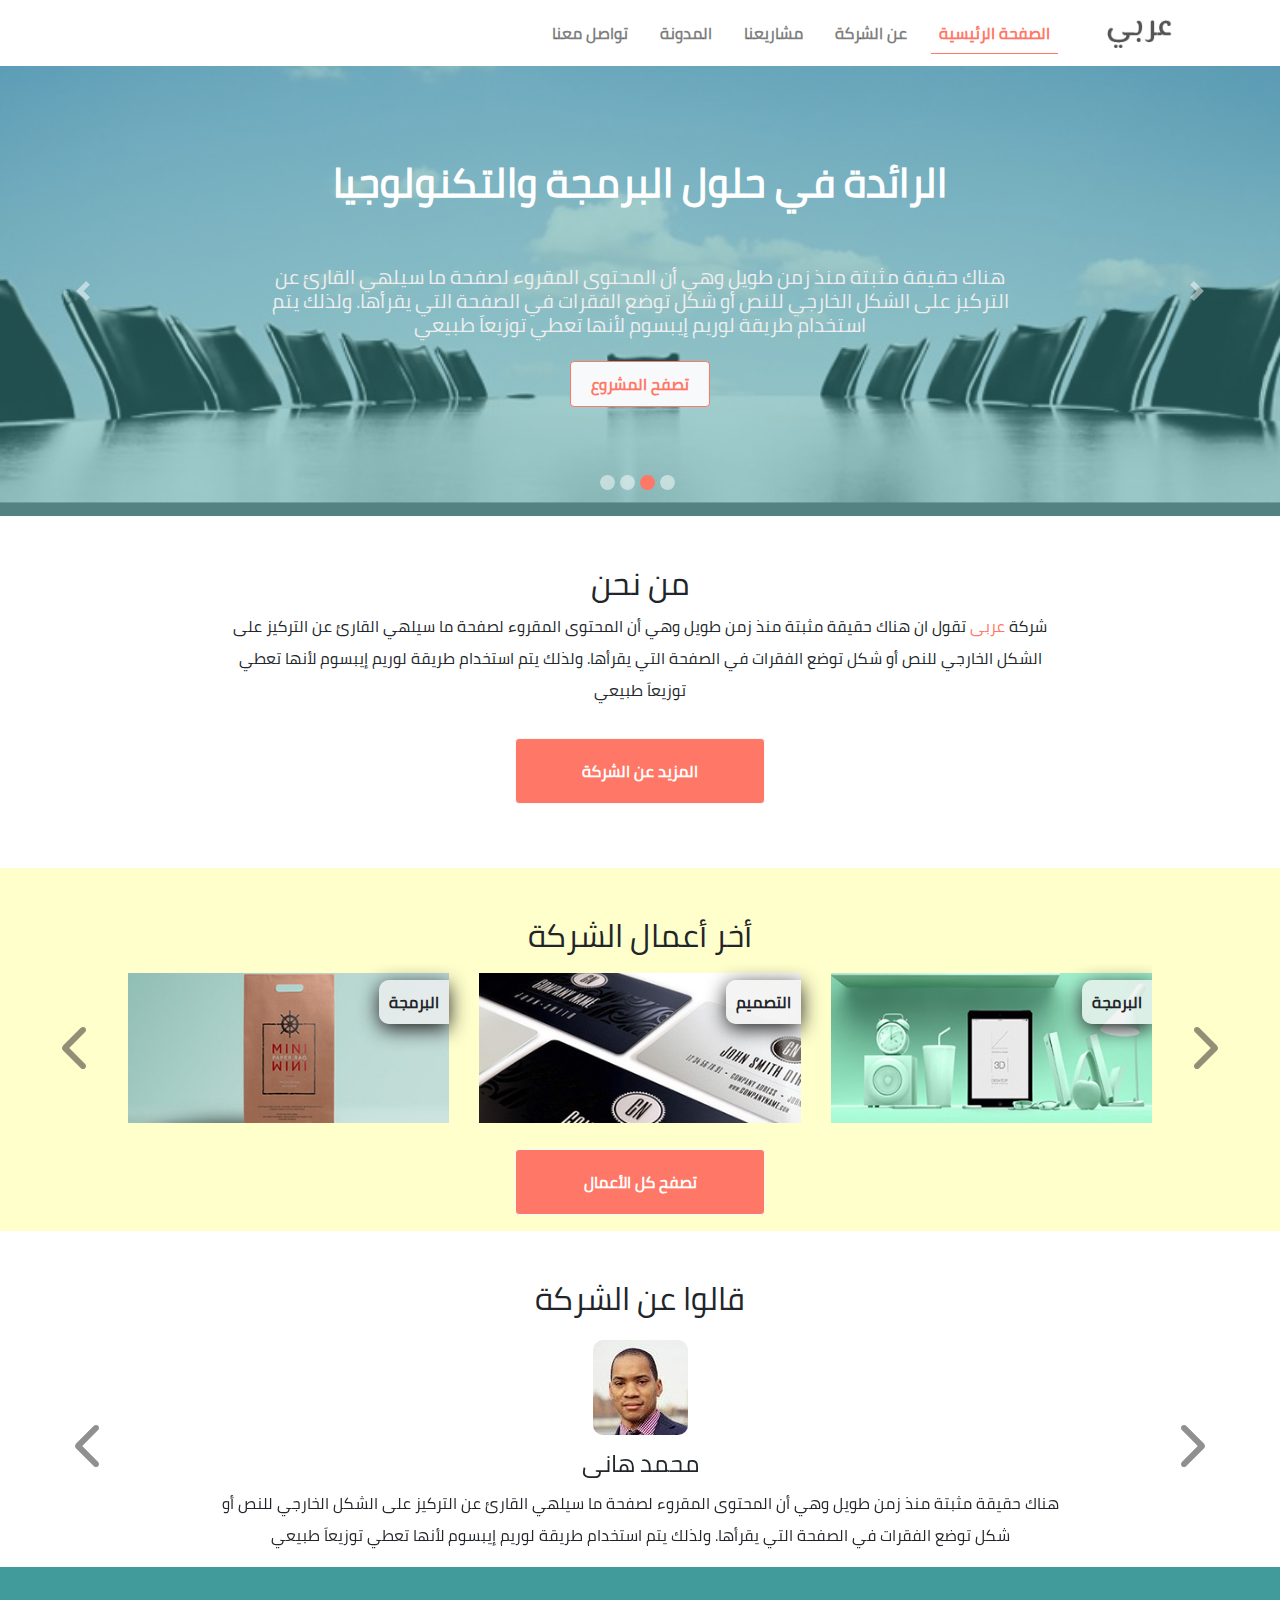
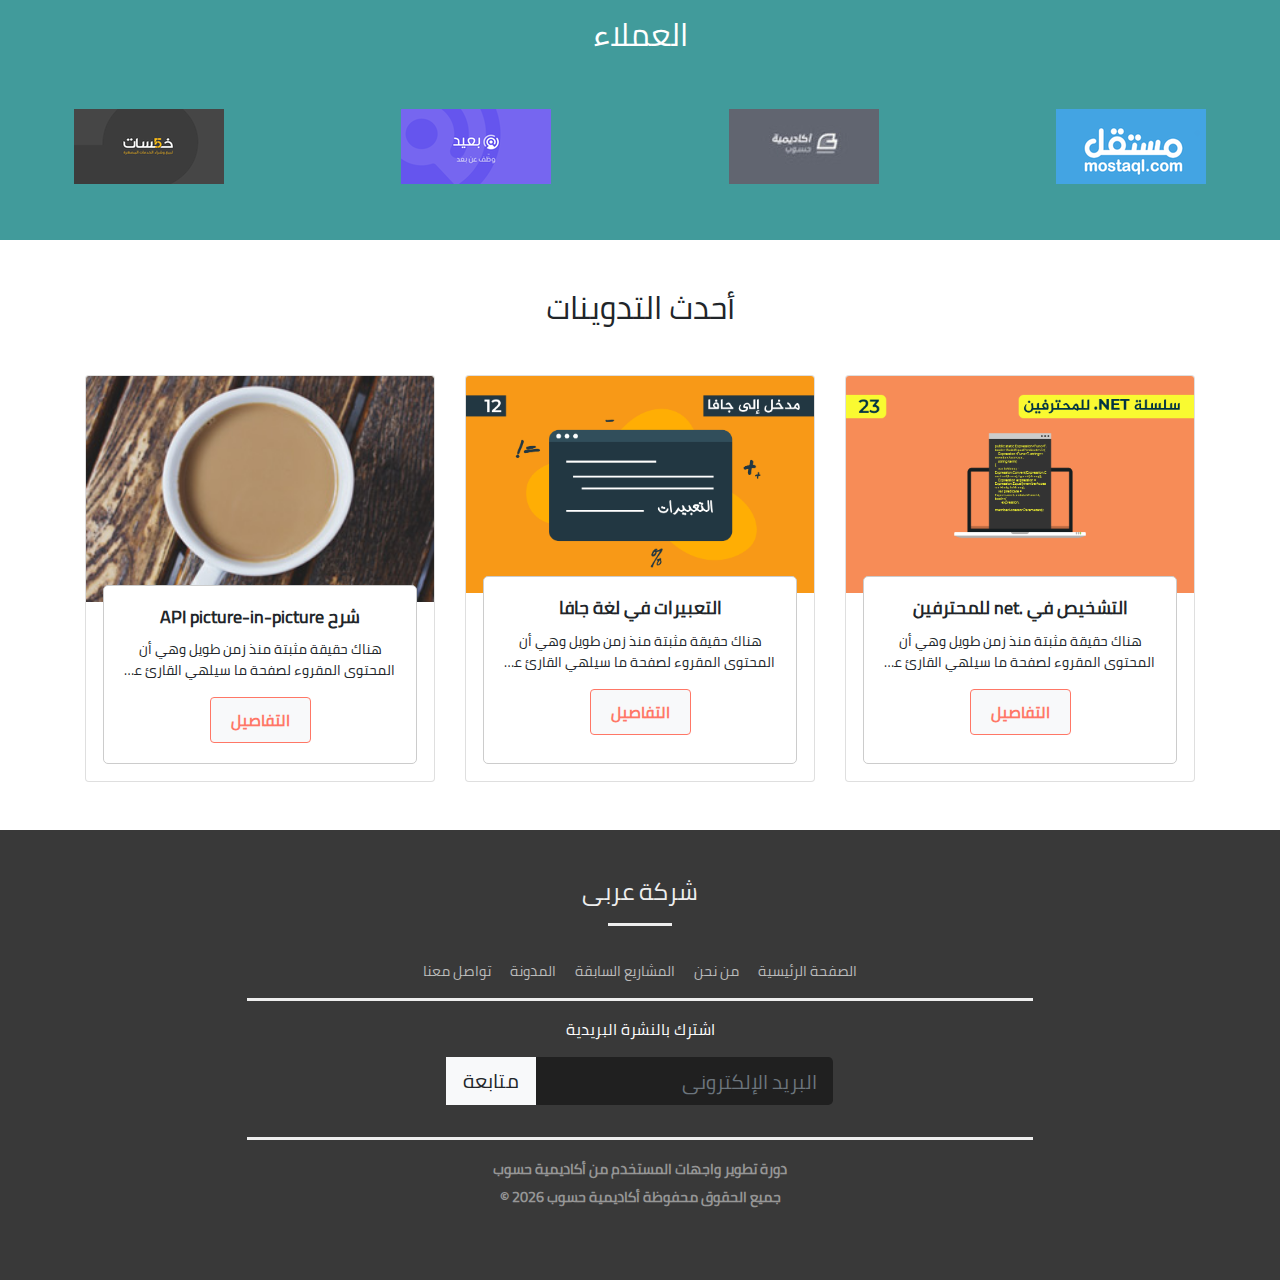
<file: index.html>
<!doctype html><html lang="ar"><head><meta charset="UTF-8"><meta name="viewport" content="width=device-width,initial-scale=1"><title>شركة عربى | الرئيسية</title><script defer="defer" src="./main.js"></script><link href="./css/index.css" rel="stylesheet"></head><body><div class="container-fluid"><section class="navbar-top"><div class="row"><nav class="navbar navbar-expand-lg navbar-light bg-light w-100"><button class="navbar-toggler" type="button" data-toggle="collapse" data-target="#navbarSupportedContent" aria-controls="navbarSupportedContent" aria-expanded="false" aria-label="Toggle navigation"><span class="navbar-toggler-icon"></span></button> <a class="navbar-brand p-0" href="index.html"><img src="./images/logo.png" alt="logo"></a><div class="collapse navbar-collapse" id="navbarSupportedContent"><ul class="navbar-nav ml-auto"><li class="nav-item p-2"><a class="nav-link" href="./index.html">الصفحة الرئيسية</a></li><li class="nav-item p-2"><a class="nav-link" href="./about.html">عن الشركة</a></li><li class="nav-item p-2"><a class="nav-link" href="./projects.html">مشاريعنا</a></li><li class="nav-item p-2"><a class="nav-link" href="./blog.html">المدونة</a></li><li class="nav-item p-2"><a class="nav-link" href="./contact.html">تواصل معنا</a></li></ul></div></nav></div></section><section class="carousel-top"><div class="row"><div id="carouselExampleCaptions" class="carousel slide" data-ride="carousel"><ol class="carousel-indicators"><li data-target="#carouselExampleCaptions" data-slide-to="0" class=""></li><li data-target="#carouselExampleCaptions" data-slide-to="1" class="active"></li><li data-target="#carouselExampleCaptions" data-slide-to="2" class=""></li><li data-target="#carouselExampleCaptions" data-slide-to="3" class=""></li></ol><div class="carousel-inner"><div class="carousel-item"><img src="./images/banner1.jpg" class="d-block w-100" alt="banner1"><div class="carousel-caption overlay d-none d-md-block"><h1>الرائدة في حلول البرمجة والتكنولوجيا</h1><h5>هناك حقيقة مثبتة منذ زمن طويل وهي أن المحتوى المقروء لصفحة ما سيلهي القارئ عن التركيز على الشكل الخارجي للنص أو شكل توضع الفقرات في الصفحة التي يقرأها. ولذلك يتم استخدام طريقة لوريم إيبسوم لأنها تعطي توزيعاَ طبيعي</h5><a href="projects.html" class="btn btn-light custom-btn my-3">تصفح المشروع</a></div></div><div class="carousel-item active"><img src="./images/banner2.jpg" class="d-block w-100" alt="banner2"><div class="carousel-caption overlay d-none d-md-block"><h1>الرائدة في حلول البرمجة والتكنولوجيا</h1><h5>هناك حقيقة مثبتة منذ زمن طويل وهي أن المحتوى المقروء لصفحة ما سيلهي القارئ عن التركيز على الشكل الخارجي للنص أو شكل توضع الفقرات في الصفحة التي يقرأها. ولذلك يتم استخدام طريقة لوريم إيبسوم لأنها تعطي توزيعاَ طبيعي</h5><a href="projects.html" class="btn btn-light custom-btn my-3">تصفح المشروع</a></div></div><div class="carousel-item"><img src="./images/banner3.jpg" class="d-block w-100" alt="banner3"><div class="carousel-caption overlay d-none d-md-block"><h1>الرائدة في حلول البرمجة والتكنولوجيا</h1><h5>هناك حقيقة مثبتة منذ زمن طويل وهي أن المحتوى المقروء لصفحة ما سيلهي القارئ عن التركيز على الشكل الخارجي للنص أو شكل توضع الفقرات في الصفحة التي يقرأها. ولذلك يتم استخدام طريقة لوريم إيبسوم لأنها تعطي توزيعاَ طبيعي</h5><a href="projects.html" class="btn btn-light custom-btn my-3">تصفح المشروع</a></div></div><div class="carousel-item"><img src="./images/banner4.jpg" class="d-block w-100" alt="banner4"><div class="carousel-caption overlay d-none d-md-block"><h1>الرائدة في حلول البرمجة والتكنولوجيا</h1><h5>هناك حقيقة مثبتة منذ زمن طويل وهي أن المحتوى المقروء لصفحة ما سيلهي القارئ عن التركيز على الشكل الخارجي للنص أو شكل توضع الفقرات في الصفحة التي يقرأها. ولذلك يتم استخدام طريقة لوريم إيبسوم لأنها تعطي توزيعاَ طبيعي</h5><a href="projects.html" class="btn btn-light custom-btn my-3">تصفح المشروع</a></div></div></div><button class="carousel-control-prev" type="button" data-target="#carouselExampleCaptions" data-slide="prev"><span class="carousel-control-prev-icon" aria-hidden="true"></span> <span class="sr-only">Previous</span></button> <button class="carousel-control-next" type="button" data-target="#carouselExampleCaptions" data-slide="next"><span class="carousel-control-next-icon" aria-hidden="true"></span> <span class="sr-only">Next</span></button></div></div></section><section class="who-we my-5"><div class="row justify-content-center"><div class="col-8"><div class="text-center"><h2>من نحن</h2><p class="custom-p">شركة <span class="company-name">عربى</span> تقول ان هناك حقيقة مثبتة منذ زمن طويل وهي أن المحتوى المقروء لصفحة ما سيلهي القارئ عن التركيز على الشكل الخارجي للنص أو شكل توضع الفقرات في الصفحة التي يقرأها. ولذلك يتم استخدام طريقة لوريم إيبسوم لأنها تعطي توزيعاَ طبيعي</p><a href="about.html" class="btn btn-light custom-btn-about my-3">المزيد عن الشركة</a></div></div></div></section><section class="latest-projects"><div class="row"><div class="col-12"><h2 class="text-center mt-5">أخر أعمال الشركة</h2></div></div><div id="latest-company-projects" class="carousel slide mx-auto" data-ride="carousel"><div class="carousel-inner"><div class="carousel-item"><div class="row"><div class="col-12 col-lg-4 d-flex justify-content-center"><div class="thumbnail"><div class="project-category">البرمجة</div><div class="caption"><h5>برمجة التطبيقات</h5><p class="project-details truncate-text">برمجة تطبيق باستعمال flutter</p><a href="project-details.html" class="btn btn-light custom-btn">تصفح المشروع</a></div><img src="./images/our-works-1.jpg" alt="أخر اعمال الشركة" class="img-fluid h-100"></div></div><div class="col-12 col-lg-4 d-flex justify-content-center"><div class="thumbnail"><div class="project-category">التصميم</div><div class="caption"><h5>تصميم المواقع</h5><p class="project-details truncate-text">تصميم مواقع باستخدام احدث الاساليب</p><a href="project-details.html" class="btn btn-light custom-btn">تصفح المشروع</a></div><img src="./images/our-works-2.jpg" alt="أخر اعمال الشركة" class="img-fluid h-100"></div></div><div class="col-12 col-lg-4 d-flex justify-content-center"><div class="thumbnail"><div class="project-category">البرمجة</div><div class="caption"><h5>برمجة المواقع</h5><p class="project-details truncate-text">برمجة مواقع باستعمال nodejs</p><a href="project-details.html" class="btn btn-light custom-btn">تصفح المشروع</a></div><img src="./images/our-works-3.jpg" alt="أخر اعمال الشركة" class="img-fluid h-100"></div></div></div></div><div class="carousel-item"><div class="row"><div class="col-12 col-lg-4 d-flex justify-content-center"><div class="thumbnail"><div class="project-category">البرمجة</div><div class="caption" style="display:none"><h5>الامن السبراني</h5><p class="project-details truncate-text">اختبار حماية الشبكات وحماية معلوماتك من القرصنه</p><a href="project-details.html" class="btn btn-light custom-btn">تصفح المشروع</a></div><img src="./images/our-works-4.jpg" alt="أخر اعمال الشركة" class="img-fluid h-100"></div></div><div class="col-12 col-lg-4 d-flex justify-content-center"><div class="thumbnail"><div class="project-category">التصميم</div><div class="caption" style="display:none"><h5>تصميم التطبيقات</h5><p class="project-details truncate-text">تصميم تطبيقات باستخدام احدث الاساليب</p><a href="project-details.html" class="btn btn-light custom-btn">تصفح المشروع</a></div><img src="./images/our-works-5.jpg" alt="أخر اعمال الشركة" class="img-fluid h-100"></div></div><div class="col-12 col-lg-4 d-flex justify-content-center"><div class="thumbnail"><div class="project-category">البرمجة</div><div class="caption"><h5>برمجة المواقع</h5><p class="project-details truncate-text">هناك حقيقة مثبتة منذ زمن طويل وهي أن المحتوى المقروء لصفحة ما سيلهي القارئ عن التركيز</p><a href="project-details.html" class="btn btn-light custom-btn">تصفح المشروع</a></div><img src="./images/our-works-6.jpg" alt="أخر اعمال الشركة" class="img-fluid h-100"></div></div></div></div><div class="carousel-item active"><div class="row"><div class="col-12 col-lg-4 d-flex justify-content-center"><div class="thumbnail"><div class="project-category">البرمجة</div><div class="caption"><h5>برمجة التطبيقات</h5><p class="project-details truncate-text">برمجة تطبيق باستعمال flutter</p><a href="project-details.html" class="btn btn-light custom-btn">تصفح المشروع</a></div><img src="./images/our-works-2.jpg" alt="أخر اعمال الشركة" class="img-fluid h-100"></div></div><div class="col-12 col-lg-4 d-flex justify-content-center"><div class="thumbnail"><div class="project-category">التصميم</div><div class="caption"><h5>تصميم الصور</h5><p class="project-details truncate-text">تصميم الصور باستخدام احدث الاساليب</p><a href="project-details.html" class="btn btn-light custom-btn">تصفح المشروع</a></div><img src="./images/our-works-1.jpg" alt="أخر اعمال الشركة" class="img-fluid h-100"></div></div><div class="col-12 col-lg-4 d-flex justify-content-center"><div class="thumbnail"><div class="project-category">البرمجة</div><div class="caption"><h5>برمجة المواقع</h5><p class="project-details truncate-text">برمجة مواقع تشبة يوتيوب</p><a href="project-details.html" class="btn btn-light custom-btn">تصفح المشروع</a></div><img src="./images/our-works-3.jpg" alt="أخر اعمال الشركة" class="img-fluid h-100"></div></div></div></div></div><button class="carousel-control-prev" type="button" data-target="#latest-company-projects" data-slide="prev"><svg class="svg-inline--fa fa-chevron-right fa-3x" aria-hidden="true" focusable="false" data-prefix="fas" data-icon="chevron-right" role="img" xmlns="http://www.w3.org/2000/svg" viewBox="0 0 320 512" data-fa-i2svg=""><path fill="currentColor" d="M310.6 233.4c12.5 12.5 12.5 32.8 0 45.3l-192 192c-12.5 12.5-32.8 12.5-45.3 0s-12.5-32.8 0-45.3L242.7 256 73.4 86.6c-12.5-12.5-12.5-32.8 0-45.3s32.8-12.5 45.3 0l192 192z"></path></svg></button> <button class="carousel-control-next" type="button" data-target="#latest-company-projects" data-slide="next"><svg class="svg-inline--fa fa-chevron-left fa-3x" aria-hidden="true" focusable="false" data-prefix="fas" data-icon="chevron-left" role="img" xmlns="http://www.w3.org/2000/svg" viewBox="0 0 320 512" data-fa-i2svg=""><path fill="currentColor" d="M9.4 233.4c-12.5 12.5-12.5 32.8 0 45.3l192 192c12.5 12.5 32.8 12.5 45.3 0s12.5-32.8 0-45.3L77.3 256 246.6 86.6c12.5-12.5 12.5-32.8 0-45.3s-32.8-12.5-45.3 0l-192 192z"></path></svg></button></div><div class="text-center"><a href="projects.html" class="btn btn-light custom-btn-about my-3">تصفح كل الأعمال</a></div></section><section class="said-about-company"><h2 class="mt-5 text-center">قالوا عن الشركة</h2><div id="said-about-company-carousel" class="carousel slide"><div class="carousel-inner"><div class="carousel-item active"><div class="row justify-content-center"><div class="col-8"><div class="text-center"><img class="custom-img" src="./images/team1.jpg" alt="محمد هانى"><h4>محمد هانى</h4><p class="custom-p">هناك حقيقة مثبتة منذ زمن طويل وهي أن المحتوى المقروء لصفحة ما سيلهي القارئ عن التركيز على الشكل الخارجي للنص أو شكل توضع الفقرات في الصفحة التي يقرأها. ولذلك يتم استخدام طريقة لوريم إيبسوم لأنها تعطي توزيعاَ طبيعي</p></div></div></div></div><div class="carousel-item"><div class="row justify-content-center"><div class="col-8"><div class="text-center"><img class="custom-img" src="./images/team2.jpg" alt="يحيي احمد"><h4>يحيي احمد</h4><p class="custom-p">هناك حقيقة مثبتة منذ زمن طويل وهي أن المحتوى المقروء لصفحة ما سيلهي القارئ عن التركيز على الشكل الخارجي للنص أو شكل توضع الفقرات في الصفحة التي يقرأها. ولذلك يتم استخدام طريقة لوريم إيبسوم لأنها تعطي توزيعاَ طبيعي</p></div></div></div></div><div class="carousel-item"><div class="row justify-content-center"><div class="col-8"><div class="text-center"><img class="custom-img" src="./images/team4.jpg" alt="سيف الدين ايوب"><h4>سيف الدين ايوب</h4><p class="custom-p">هناك حقيقة مثبتة منذ زمن طويل وهي أن المحتوى المقروء لصفحة ما سيلهي القارئ عن التركيز على الشكل الخارجي للنص أو شكل توضع الفقرات في الصفحة التي يقرأها. ولذلك يتم استخدام طريقة لوريم إيبسوم لأنها تعطي توزيعاَ طبيعي</p></div></div></div></div></div><button class="carousel-control-prev" type="button" data-target="#said-about-company-carousel" data-slide="prev"><svg class="svg-inline--fa fa-chevron-right fa-3x" aria-hidden="true" focusable="false" data-prefix="fas" data-icon="chevron-right" role="img" xmlns="http://www.w3.org/2000/svg" viewBox="0 0 320 512" data-fa-i2svg=""><path fill="currentColor" d="M310.6 233.4c12.5 12.5 12.5 32.8 0 45.3l-192 192c-12.5 12.5-32.8 12.5-45.3 0s-12.5-32.8 0-45.3L242.7 256 73.4 86.6c-12.5-12.5-12.5-32.8 0-45.3s32.8-12.5 45.3 0l192 192z"></path></svg></button> <button class="carousel-control-next" type="button" data-target="#said-about-company-carousel" data-slide="next"><svg class="svg-inline--fa fa-chevron-left fa-3x" aria-hidden="true" focusable="false" data-prefix="fas" data-icon="chevron-left" role="img" xmlns="http://www.w3.org/2000/svg" viewBox="0 0 320 512" data-fa-i2svg=""><path fill="currentColor" d="M9.4 233.4c-12.5 12.5-12.5 32.8 0 45.3l192 192c12.5 12.5 32.8 12.5 45.3 0s12.5-32.8 0-45.3L77.3 256 246.6 86.6c12.5-12.5 12.5-32.8 0-45.3s-32.8-12.5-45.3 0l-192 192z"></path></svg></button></div></section><section class="clients py-5"><h2 class="pb-5 text-center text-white">العملاء</h2><div class="client-logos"><div class="row"><div class="col-12 col-sm-6 col-lg-3 d-flex justify-content-center"><a href="https://mostaql.com" class="mb-2"><img src="./images/mostaql.png" alt="mostaql"></a></div><div class="col-12 col-sm-6 col-lg-3 d-flex justify-content-center"><a href="https://hsoub.com" class="mb-2"><img src="./images/academy-hsoub.jpg" alt="hsoub"></a></div><div class="col-12 col-sm-6 col-lg-3 d-flex justify-content-center"><a href="https://baaeed.com/" class="mb-2"><img src="./images/baaeed.png" alt="baaeed"></a></div><div class="col-12 col-sm-6 col-lg-3 d-flex justify-content-center"><a href="https://khamsat.com" class="mb-2"><img src="./images/khamsat.png" alt="khamsat"></a></div></div></div></section><section class="latest-posts"><div class="container"><div class="text-center my-5"><h2>أحدث التدوينات</h2></div><div class="row"><div class="col-md-4 d-flex justify-content-center"><div class="card mb-5" style="width:23rem"><img src="./images/blog1.png" class="card-img-top" alt="blog1"><div class="card-body text-center"><h5 class="card-title">التشخيص في .net للمحترفين</h5><p class="card-text truncate-text">هناك حقيقة مثبتة منذ زمن طويل وهي أن المحتوى المقروء لصفحة ما سيلهي القارئ عن التركيز على الشكل</p><a href="blog-details.html" class="btn btn-light custom-btn">التفاصيل</a></div></div></div><div class="col-md-4 d-flex justify-content-center"><div class="card mb-5" style="width:23rem"><img src="./images/blog2.png" class="card-img-top" alt="blog2"><div class="card-body text-center"><h5 class="card-title">التعبيرات في لغة جافا</h5><p class="card-text truncate-text">هناك حقيقة مثبتة منذ زمن طويل وهي أن المحتوى المقروء لصفحة ما سيلهي القارئ عن التركيز على الشكل</p><a href="blog-details.html" class="btn btn-light custom-btn">التفاصيل</a></div></div></div><div class="col-md-4 d-flex justify-content-center"><div class="card mb-5" style="width:23rem"><img src="./images/blog3.jpg" class="card-img-top" alt="blog3"><div class="card-body text-center"><h5 class="card-title">شرح API picture-in-picture</h5><p class="card-text truncate-text">هناك حقيقة مثبتة منذ زمن طويل وهي أن المحتوى المقروء لصفحة ما سيلهي القارئ عن التركيز على الشكل</p><a href="blog-details.html" class="btn btn-light custom-btn">التفاصيل</a></div></div></div></div></div></section><footer><div class="row"><div class="col-12 text-center"><h2 class="mt-5">شركة عربى</h2><hr class="line1"></div><div id="footer-nav-links" class="col-12 text-center mt-3"><a href=".">الصفحة الرئيسية</a> <a href="about.html">من نحن</a> <a href="projects.html">المشاريع السابقة</a> <a href="blog.html">المدونة</a> <a href="contact.html">تواصل معنا</a></div><hr class="line2"><div class="col-12 text-center"><label class="custom-heading text-white mb-3">اشترك بالنشرة البريدية</label><form action="" class="form form-inline justify-content-center"><div class="input-group input-group-lg mb-3"><input class="form-control" placeholder="البريد الإلكترونى"><div class="input-group-prepend"><button class="btn btn-light" type="button">متابعة</button></div></div></form></div><hr class="line2"><div class="col-12 text-center"><a href="https://academy.hsoub.com/courses/front-end-web-development" class="copyright copyright-link">دورة تطوير واجهات المستخدم من أكاديمية حسوب</a><h5 class="copyright mt-2">جميع الحقوق محفوظة أكاديمية حسوب <span id="fullyear"></span> &copy;</h5></div></div></footer></div></body></html>
</file>
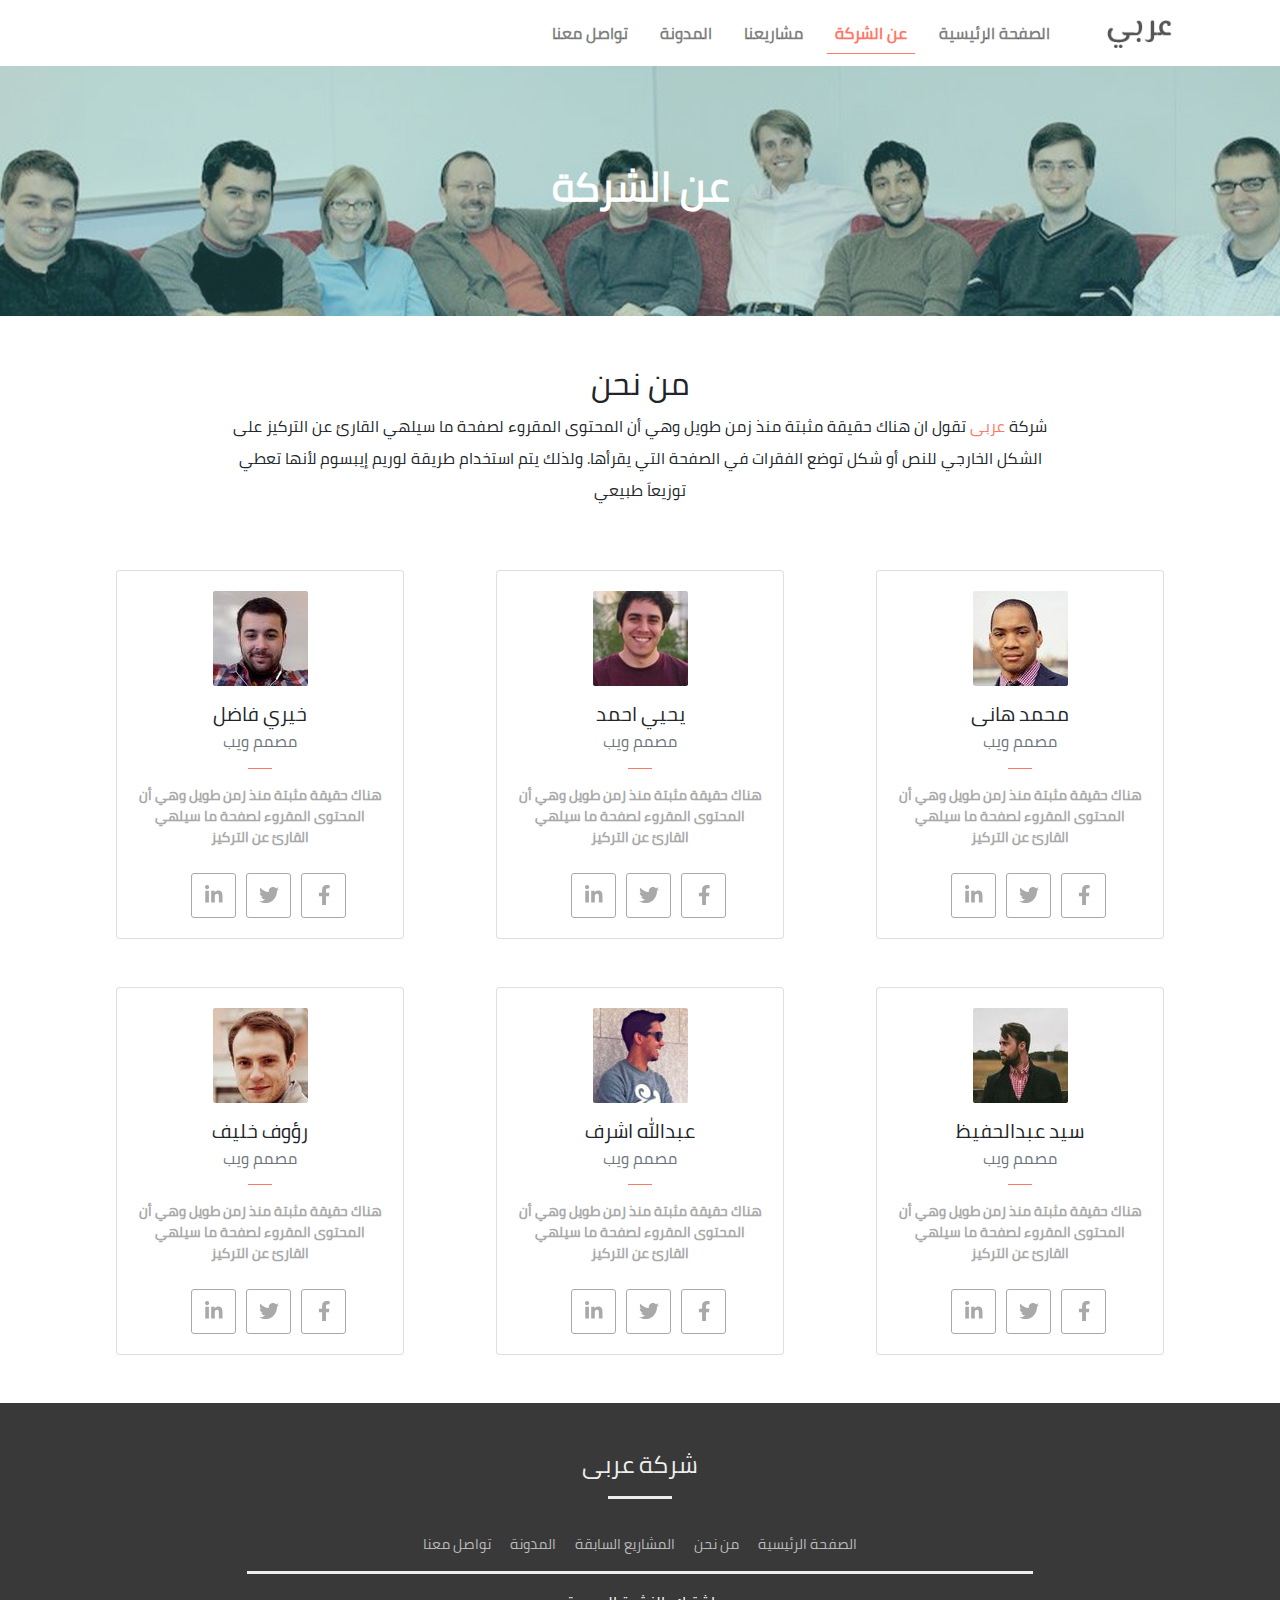
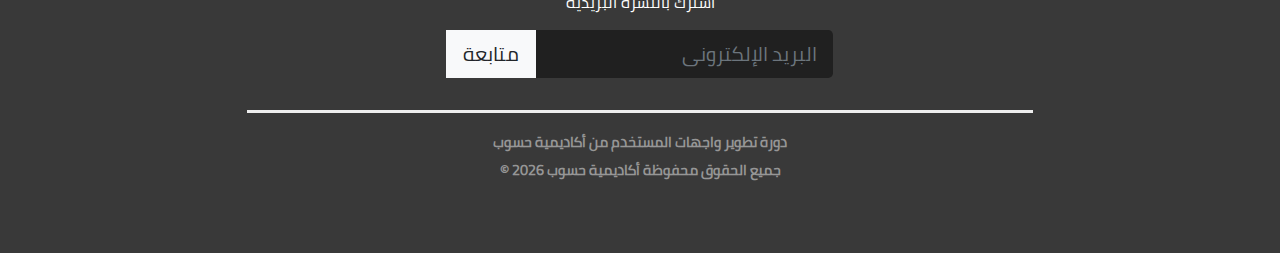
<file: about.html>
<!doctype html><html lang="ar"><head><meta charset="UTF-8"><meta name="viewport" content="width=device-width,initial-scale=1"><title>شركة عربى | عن الشركة</title><script defer="defer" src="./main.js"></script><link href="./css/index.css" rel="stylesheet"></head><body><div class="container-fluid"><section class="navbar-top"><div class="row"><nav class="navbar navbar-expand-lg navbar-light bg-light w-100"><button class="navbar-toggler" type="button" data-toggle="collapse" data-target="#navbarSupportedContent" aria-controls="navbarSupportedContent" aria-expanded="false" aria-label="Toggle navigation"><span class="navbar-toggler-icon"></span></button> <a class="navbar-brand p-0" href="index.html"><img src="./images/logo.png" alt="logo"></a><div class="collapse navbar-collapse" id="navbarSupportedContent"><ul class="navbar-nav ml-auto"><li class="nav-item p-2"><a class="nav-link" href="./index.html">الصفحة الرئيسية</a></li><li class="nav-item p-2"><a class="nav-link" href="./about.html">عن الشركة</a></li><li class="nav-item p-2"><a class="nav-link" href="./projects.html">مشاريعنا</a></li><li class="nav-item p-2"><a class="nav-link" href="./blog.html">المدونة</a></li><li class="nav-item p-2"><a class="nav-link" href="./contact.html">تواصل معنا</a></li></ul></div></nav></div></section><section class="banner banner-about"><div class="row"><div class="col-12"><div id="banner-img"><div class="overlay"><h1 class="title1">عن الشركة</h1></div></div></div></div></section><section class="who-we my-5"><div class="row justify-content-center"><div class="col-8"><div class="text-center"><h2>من نحن</h2><p class="custom-p">شركة <span class="company-name">عربى</span> تقول ان هناك حقيقة مثبتة منذ زمن طويل وهي أن المحتوى المقروء لصفحة ما سيلهي القارئ عن التركيز على الشكل الخارجي للنص أو شكل توضع الفقرات في الصفحة التي يقرأها. ولذلك يتم استخدام طريقة لوريم إيبسوم لأنها تعطي توزيعاَ طبيعي</p></div></div></div></section><section class="our-team"><div class="container"><div class="row mt-5"><div class="col-md-6 col-lg-4 d-flex justify-content-center"><div class="card text-center mb-5" style="width:18rem"><div class="card-body"><img src="./images/team1.jpg" alt="team1"><h5 class="card-title mt-3">محمد هانى</h5><h6 class="card-subtitle mb-2 text-muted">مصمم ويب</h6><hr class="our-team-line"><p class="card-text">هناك حقيقة مثبتة منذ زمن طويل وهي أن المحتوى المقروء لصفحة ما سيلهي القارئ عن التركيز</p><div class="share-icons"><a href="#" class="linkedin-social one-social"><i class="fa-brands fa-linkedin-in fa-lg"></i> </a><a href="#" class="twitter-social one-social"><i class="fa-brands fa-twitter fa-lg"></i> </a><a href="#" class="facebook-social one-social"><i class="fa-brands fa-facebook-f fa-lg"></i></a></div></div></div></div><div class="col-md-6 col-lg-4 d-flex justify-content-center"><div class="card text-center mb-5" style="width:18rem"><div class="card-body"><img src="./images/team2.jpg" alt="team2"><h5 class="card-title mt-3">يحيي احمد</h5><h6 class="card-subtitle mb-2 text-muted">مصمم ويب</h6><hr class="our-team-line"><p class="card-text">هناك حقيقة مثبتة منذ زمن طويل وهي أن المحتوى المقروء لصفحة ما سيلهي القارئ عن التركيز</p><div class="share-icons"><a href="#" class="linkedin-social one-social"><i class="fa-brands fa-linkedin-in fa-lg"></i> </a><a href="#" class="twitter-social one-social"><i class="fa-brands fa-twitter fa-lg"></i> </a><a href="#" class="facebook-social one-social"><i class="fa-brands fa-facebook-f fa-lg"></i></a></div></div></div></div><div class="col-md-6 col-lg-4 d-flex justify-content-center"><div class="card text-center mb-5" style="width:18rem"><div class="card-body"><img src="./images/team3.jpg" alt="team3"><h5 class="card-title mt-3">خيري فاضل</h5><h6 class="card-subtitle mb-2 text-muted">مصمم ويب</h6><hr class="our-team-line"><p class="card-text">هناك حقيقة مثبتة منذ زمن طويل وهي أن المحتوى المقروء لصفحة ما سيلهي القارئ عن التركيز</p><div class="share-icons"><a href="#" class="linkedin-social one-social"><i class="fa-brands fa-linkedin-in fa-lg"></i> </a><a href="#" class="twitter-social one-social"><i class="fa-brands fa-twitter fa-lg"></i> </a><a href="#" class="facebook-social one-social"><i class="fa-brands fa-facebook-f fa-lg"></i></a></div></div></div></div><div class="col-md-6 col-lg-4 d-flex justify-content-center"><div class="card text-center mb-5" style="width:18rem"><div class="card-body"><img src="./images/team4.jpg" alt="team4"><h5 class="card-title mt-3">سيد عبدالحفيظ</h5><h6 class="card-subtitle mb-2 text-muted">مصمم ويب</h6><hr class="our-team-line"><p class="card-text">هناك حقيقة مثبتة منذ زمن طويل وهي أن المحتوى المقروء لصفحة ما سيلهي القارئ عن التركيز</p><div class="share-icons"><a href="#" class="linkedin-social one-social"><i class="fa-brands fa-linkedin-in fa-lg"></i> </a><a href="#" class="twitter-social one-social"><i class="fa-brands fa-twitter fa-lg"></i> </a><a href="#" class="facebook-social one-social"><i class="fa-brands fa-facebook-f fa-lg"></i></a></div></div></div></div><div class="col-md-6 col-lg-4 d-flex justify-content-center"><div class="card text-center mb-5" style="width:18rem"><div class="card-body"><img src="./images/team5.jpg" alt="team5"><h5 class="card-title mt-3">عبدالله اشرف</h5><h6 class="card-subtitle mb-2 text-muted">مصمم ويب</h6><hr class="our-team-line"><p class="card-text">هناك حقيقة مثبتة منذ زمن طويل وهي أن المحتوى المقروء لصفحة ما سيلهي القارئ عن التركيز</p><div class="share-icons"><a href="#" class="linkedin-social one-social"><i class="fa-brands fa-linkedin-in fa-lg"></i> </a><a href="#" class="twitter-social one-social"><i class="fa-brands fa-twitter fa-lg"></i> </a><a href="#" class="facebook-social one-social"><i class="fa-brands fa-facebook-f fa-lg"></i></a></div></div></div></div><div class="col-md-6 col-lg-4 d-flex justify-content-center"><div class="card text-center mb-5" style="width:18rem"><div class="card-body"><img src="./images/team6.jpg" alt="team6"><h5 class="card-title mt-3">رؤوف خليف</h5><h6 class="card-subtitle mb-2 text-muted">مصمم ويب</h6><hr class="our-team-line"><p class="card-text">هناك حقيقة مثبتة منذ زمن طويل وهي أن المحتوى المقروء لصفحة ما سيلهي القارئ عن التركيز</p><div class="share-icons"><a href="#" class="linkedin-social one-social"><i class="fa-brands fa-linkedin-in fa-lg"></i> </a><a href="#" class="twitter-social one-social"><i class="fa-brands fa-twitter fa-lg"></i> </a><a href="#" class="facebook-social one-social"><i class="fa-brands fa-facebook-f fa-lg"></i></a></div></div></div></div></div></div></section><footer><div class="row"><div class="col-12 text-center"><h2 class="mt-5">شركة عربى</h2><hr class="line1"></div><div id="footer-nav-links" class="col-12 text-center mt-3"><a href=".">الصفحة الرئيسية</a> <a href="about.html">من نحن</a> <a href="projects.html">المشاريع السابقة</a> <a href="blog.html">المدونة</a> <a href="contact.html">تواصل معنا</a></div><hr class="line2"><div class="col-12 text-center"><label class="custom-heading text-white mb-3">اشترك بالنشرة البريدية</label><form action="" class="form form-inline justify-content-center"><div class="input-group input-group-lg mb-3"><input class="form-control" placeholder="البريد الإلكترونى"><div class="input-group-prepend"><button class="btn btn-light" type="button">متابعة</button></div></div></form></div><hr class="line2"><div class="col-12 text-center"><a href="https://academy.hsoub.com/courses/front-end-web-development" class="copyright copyright-link">دورة تطوير واجهات المستخدم من أكاديمية حسوب</a><h5 class="copyright mt-2">جميع الحقوق محفوظة أكاديمية حسوب <span id="fullyear"></span> &copy;</h5></div></div></footer></div></body></html>
</file>
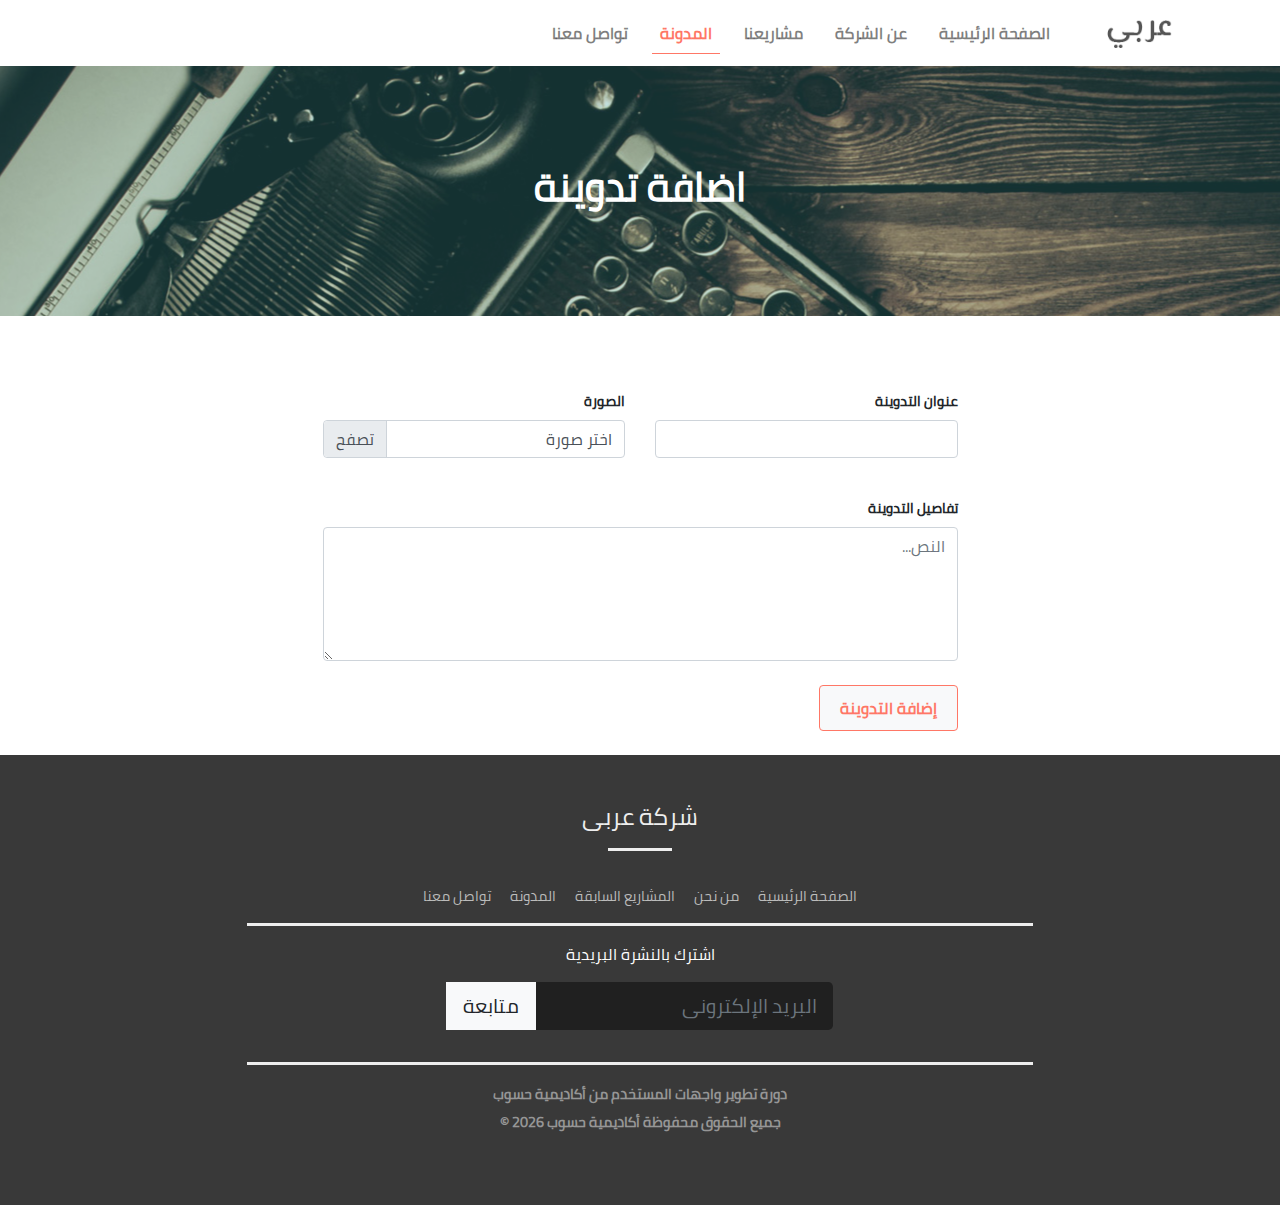
<file: add-blog.html>
<!doctype html><html lang="ar"><head><meta charset="UTF-8"><meta name="viewport" content="width=device-width,initial-scale=1"><title>شركة عربى | اضافة تدوينة</title><script defer="defer" src="./main.js"></script><link href="./css/index.css" rel="stylesheet"></head><body><div class="container-fluid"><section class="navbar-top"><div class="row"><nav class="navbar navbar-expand-lg navbar-light bg-light w-100"><button class="navbar-toggler" type="button" data-toggle="collapse" data-target="#navbarSupportedContent" aria-controls="navbarSupportedContent" aria-expanded="false" aria-label="Toggle navigation"><span class="navbar-toggler-icon"></span></button> <a class="navbar-brand p-0" href="index.html"><img src="./images/logo.png" alt="logo"></a><div class="collapse navbar-collapse" id="navbarSupportedContent"><ul class="navbar-nav ml-auto"><li class="nav-item p-2"><a class="nav-link" href="./index.html">الصفحة الرئيسية</a></li><li class="nav-item p-2"><a class="nav-link" href="./about.html">عن الشركة</a></li><li class="nav-item p-2"><a class="nav-link" href="./projects.html">مشاريعنا</a></li><li class="nav-item p-2"><a class="nav-link" href="./blog.html">المدونة</a></li><li class="nav-item p-2"><a class="nav-link" href="./contact.html">تواصل معنا</a></li></ul></div></nav></div></section><section class="banner banner-blog"><div class="row"><div class="col-12"><div id="banner-img"><div class="overlay"><h1 class="title1">اضافة تدوينة</h1></div></div></div></div></section><section class="add-blog mt-5 mb-4"><div class="container"><div class="row justify-content-center"><div class="col-12 col-lg-7"><form action=""><div class="row mt-4"><div class="col-md-6"><label>عنوان التدوينة</label> <input class="form-control mb-3"></div><div class="col-md-6"><label>الصورة</label><div class="custom-file"><input type="file" class="custom-file-input" id="customFile"> <label class="custom-file-label" for="customFile">اختر صورة</label></div></div></div><div class="row"><div class="col"><label class="mt-4">تفاصيل التدوينة</label> <textarea name="message" placeholder="النص..." cols="30" rows="5" class="form-control"></textarea></div></div><button type="submit" class="btn btn-light custom-btn mt-4">إضافة التدوينة</button></form></div></div></div></section><footer><div class="row"><div class="col-12 text-center"><h2 class="mt-5">شركة عربى</h2><hr class="line1"></div><div id="footer-nav-links" class="col-12 text-center mt-3"><a href=".">الصفحة الرئيسية</a> <a href="about.html">من نحن</a> <a href="projects.html">المشاريع السابقة</a> <a href="blog.html">المدونة</a> <a href="contact.html">تواصل معنا</a></div><hr class="line2"><div class="col-12 text-center"><label class="custom-heading text-white mb-3">اشترك بالنشرة البريدية</label><form action="" class="form form-inline justify-content-center"><div class="input-group input-group-lg mb-3"><input class="form-control" placeholder="البريد الإلكترونى"><div class="input-group-prepend"><button class="btn btn-light" type="button">متابعة</button></div></div></form></div><hr class="line2"><div class="col-12 text-center"><a href="https://academy.hsoub.com/courses/front-end-web-development" class="copyright copyright-link">دورة تطوير واجهات المستخدم من أكاديمية حسوب</a><h5 class="copyright mt-2">جميع الحقوق محفوظة أكاديمية حسوب <span id="fullyear"></span> &copy;</h5></div></div></footer></div></body></html>
</file>
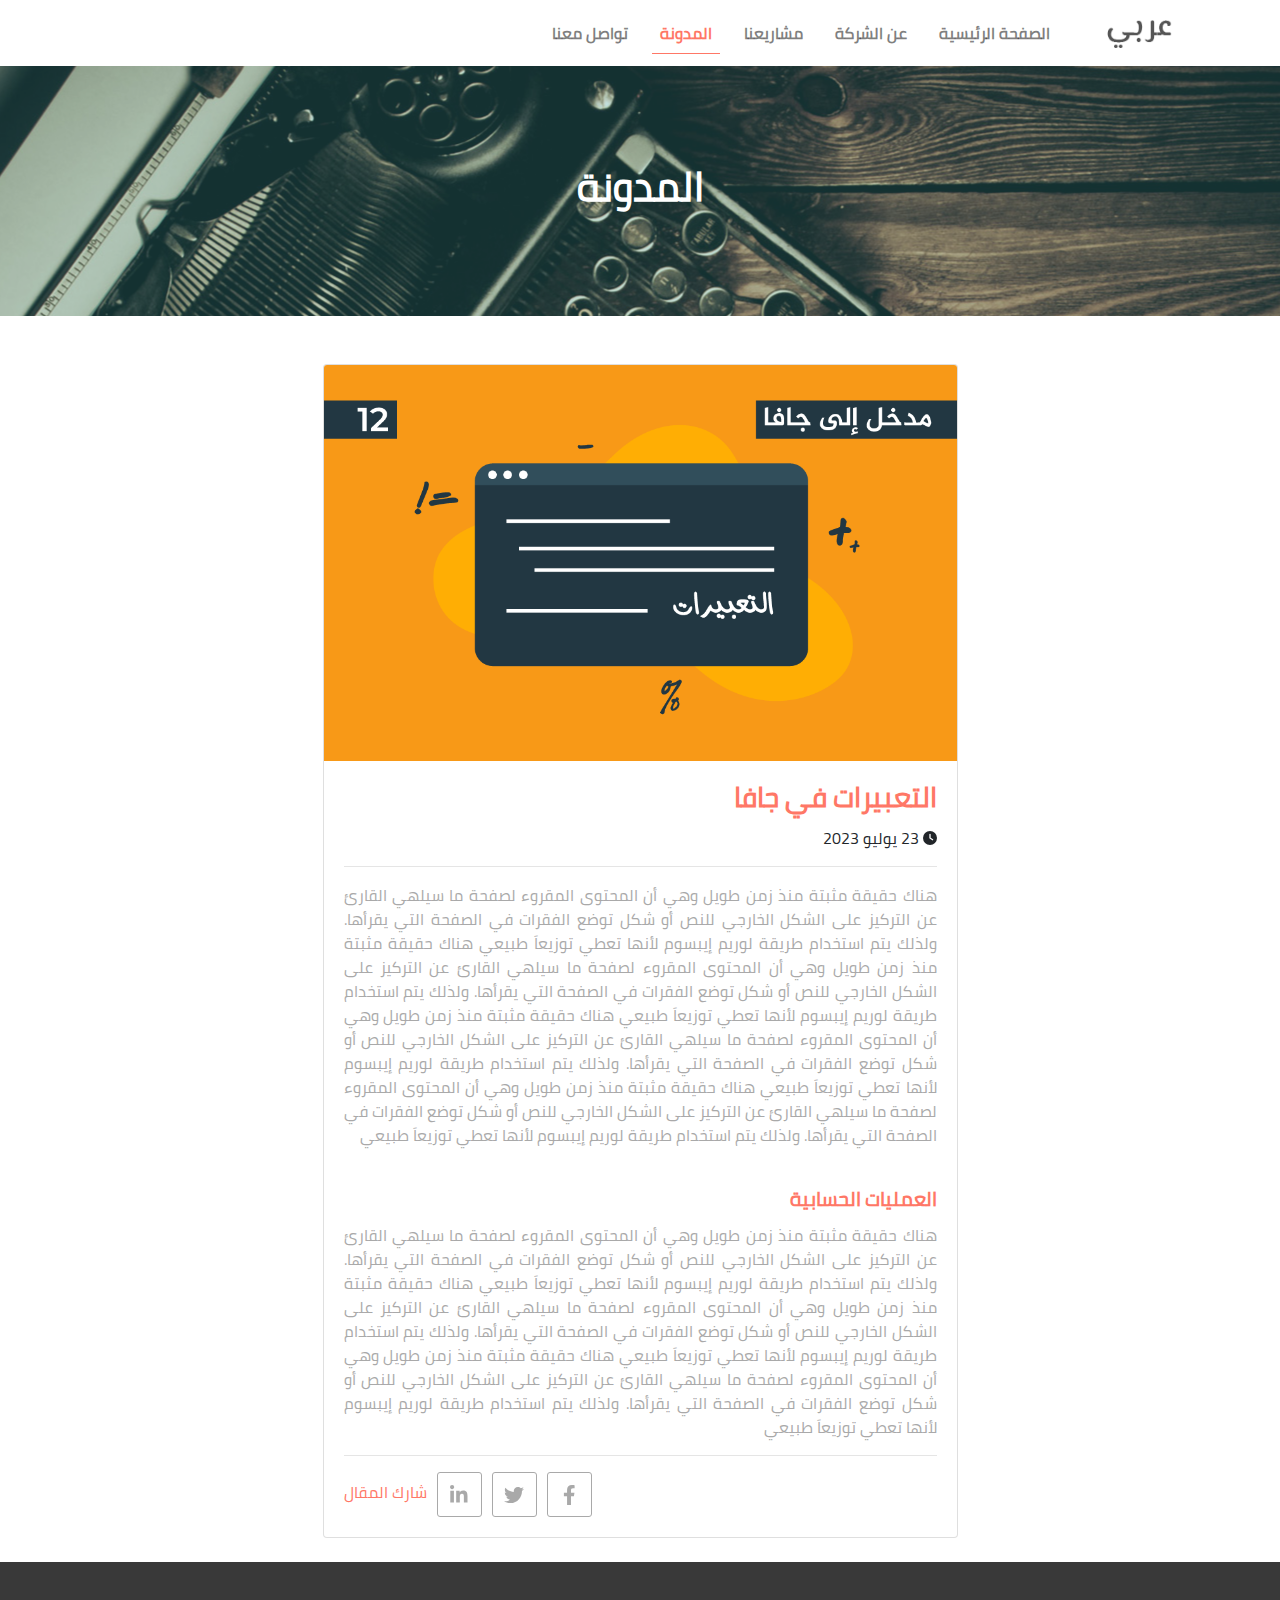
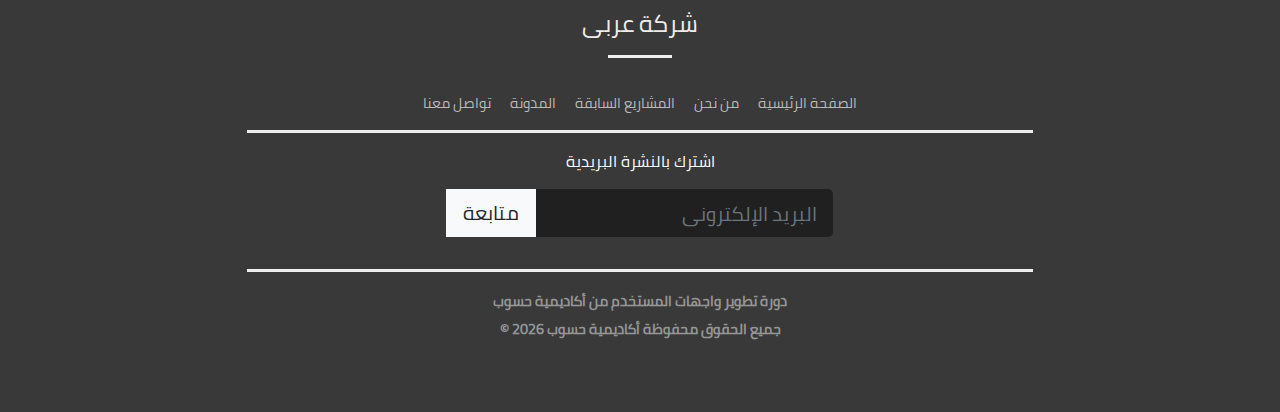
<file: blog-details.html>
<!doctype html><html lang="ar"><head><meta charset="UTF-8"><meta name="viewport" content="width=device-width,initial-scale=1"><title>شركة عربى | المدونة</title><script defer="defer" src="./main.js"></script><link href="./css/index.css" rel="stylesheet"></head><body><div class="container-fluid"><section class="navbar-top"><div class="row"><nav class="navbar navbar-expand-lg navbar-light bg-light w-100"><button class="navbar-toggler" type="button" data-toggle="collapse" data-target="#navbarSupportedContent" aria-controls="navbarSupportedContent" aria-expanded="false" aria-label="Toggle navigation"><span class="navbar-toggler-icon"></span></button> <a class="navbar-brand p-0" href="index.html"><img src="./images/logo.png" alt="logo"></a><div class="collapse navbar-collapse" id="navbarSupportedContent"><ul class="navbar-nav ml-auto"><li class="nav-item p-2"><a class="nav-link" href="./index.html">الصفحة الرئيسية</a></li><li class="nav-item p-2"><a class="nav-link" href="./about.html">عن الشركة</a></li><li class="nav-item p-2"><a class="nav-link" href="./projects.html">مشاريعنا</a></li><li class="nav-item p-2"><a class="nav-link" href="./blog.html">المدونة</a></li><li class="nav-item p-2"><a class="nav-link" href="./contact.html">تواصل معنا</a></li></ul></div></nav></div></section><section class="banner banner-blog"><div class="row"><div class="col-12"><div id="banner-img"><div class="overlay"><h1 class="title1">المدونة</h1></div></div></div></div></section><section class="posts-details mt-5 mb-4"><div class="container"><div class="row justify-content-center"><div class="col-md-7"><div class="card"><img src="./images/blog2.png" class="card-img-top" alt="blog2"><div class="card-body"><h3 class="card-title">التعبيرات في جافا</h3><span><i class="fa-solid fa-clock fa-sm"></i> 23 يوليو 2023</span><hr><p class="card-text text-justify">هناك حقيقة مثبتة منذ زمن طويل وهي أن المحتوى المقروء لصفحة ما سيلهي القارئ عن التركيز على الشكل الخارجي للنص أو شكل توضع الفقرات في الصفحة التي يقرأها. ولذلك يتم استخدام طريقة لوريم إيبسوم لأنها تعطي توزيعاَ طبيعي هناك حقيقة مثبتة منذ زمن طويل وهي أن المحتوى المقروء لصفحة ما سيلهي القارئ عن التركيز على الشكل الخارجي للنص أو شكل توضع الفقرات في الصفحة التي يقرأها. ولذلك يتم استخدام طريقة لوريم إيبسوم لأنها تعطي توزيعاَ طبيعي هناك حقيقة مثبتة منذ زمن طويل وهي أن المحتوى المقروء لصفحة ما سيلهي القارئ عن التركيز على الشكل الخارجي للنص أو شكل توضع الفقرات في الصفحة التي يقرأها. ولذلك يتم استخدام طريقة لوريم إيبسوم لأنها تعطي توزيعاَ طبيعي هناك حقيقة مثبتة منذ زمن طويل وهي أن المحتوى المقروء لصفحة ما سيلهي القارئ عن التركيز على الشكل الخارجي للنص أو شكل توضع الفقرات في الصفحة التي يقرأها. ولذلك يتم استخدام طريقة لوريم إيبسوم لأنها تعطي توزيعاَ طبيعي</p></div><div class="card-body"><h5 class="card-title">العمليات الحسابية</h5><p class="card-text text-justify">هناك حقيقة مثبتة منذ زمن طويل وهي أن المحتوى المقروء لصفحة ما سيلهي القارئ عن التركيز على الشكل الخارجي للنص أو شكل توضع الفقرات في الصفحة التي يقرأها. ولذلك يتم استخدام طريقة لوريم إيبسوم لأنها تعطي توزيعاَ طبيعي هناك حقيقة مثبتة منذ زمن طويل وهي أن المحتوى المقروء لصفحة ما سيلهي القارئ عن التركيز على الشكل الخارجي للنص أو شكل توضع الفقرات في الصفحة التي يقرأها. ولذلك يتم استخدام طريقة لوريم إيبسوم لأنها تعطي توزيعاَ طبيعي هناك حقيقة مثبتة منذ زمن طويل وهي أن المحتوى المقروء لصفحة ما سيلهي القارئ عن التركيز على الشكل الخارجي للنص أو شكل توضع الفقرات في الصفحة التي يقرأها. ولذلك يتم استخدام طريقة لوريم إيبسوم لأنها تعطي توزيعاَ طبيعي</p><hr><div class="share-icons"><span class="float-left mt-2 post-share">شارك المقال</span> <a href="#" class="linkedin-social one-social"><i class="fa-brands fa-linkedin-in fa-lg"></i> </a><a href="#" class="twitter-social one-social"><i class="fa-brands fa-twitter fa-lg"></i> </a><a href="#" class="facebook-social one-social"><i class="fa-brands fa-facebook-f fa-lg"></i></a></div></div></div></div></div></div></section><footer><div class="row"><div class="col-12 text-center"><h2 class="mt-5">شركة عربى</h2><hr class="line1"></div><div id="footer-nav-links" class="col-12 text-center mt-3"><a href=".">الصفحة الرئيسية</a> <a href="about.html">من نحن</a> <a href="projects.html">المشاريع السابقة</a> <a href="blog.html">المدونة</a> <a href="contact.html">تواصل معنا</a></div><hr class="line2"><div class="col-12 text-center"><label class="custom-heading text-white mb-3">اشترك بالنشرة البريدية</label><form action="" class="form form-inline justify-content-center"><div class="input-group input-group-lg mb-3"><input class="form-control" placeholder="البريد الإلكترونى"><div class="input-group-prepend"><button class="btn btn-light" type="button">متابعة</button></div></div></form></div><hr class="line2"><div class="col-12 text-center"><a href="https://academy.hsoub.com/courses/front-end-web-development" class="copyright copyright-link">دورة تطوير واجهات المستخدم من أكاديمية حسوب</a><h5 class="copyright mt-2">جميع الحقوق محفوظة أكاديمية حسوب <span id="fullyear"></span> &copy;</h5></div></div></footer></div></body></html>
</file>
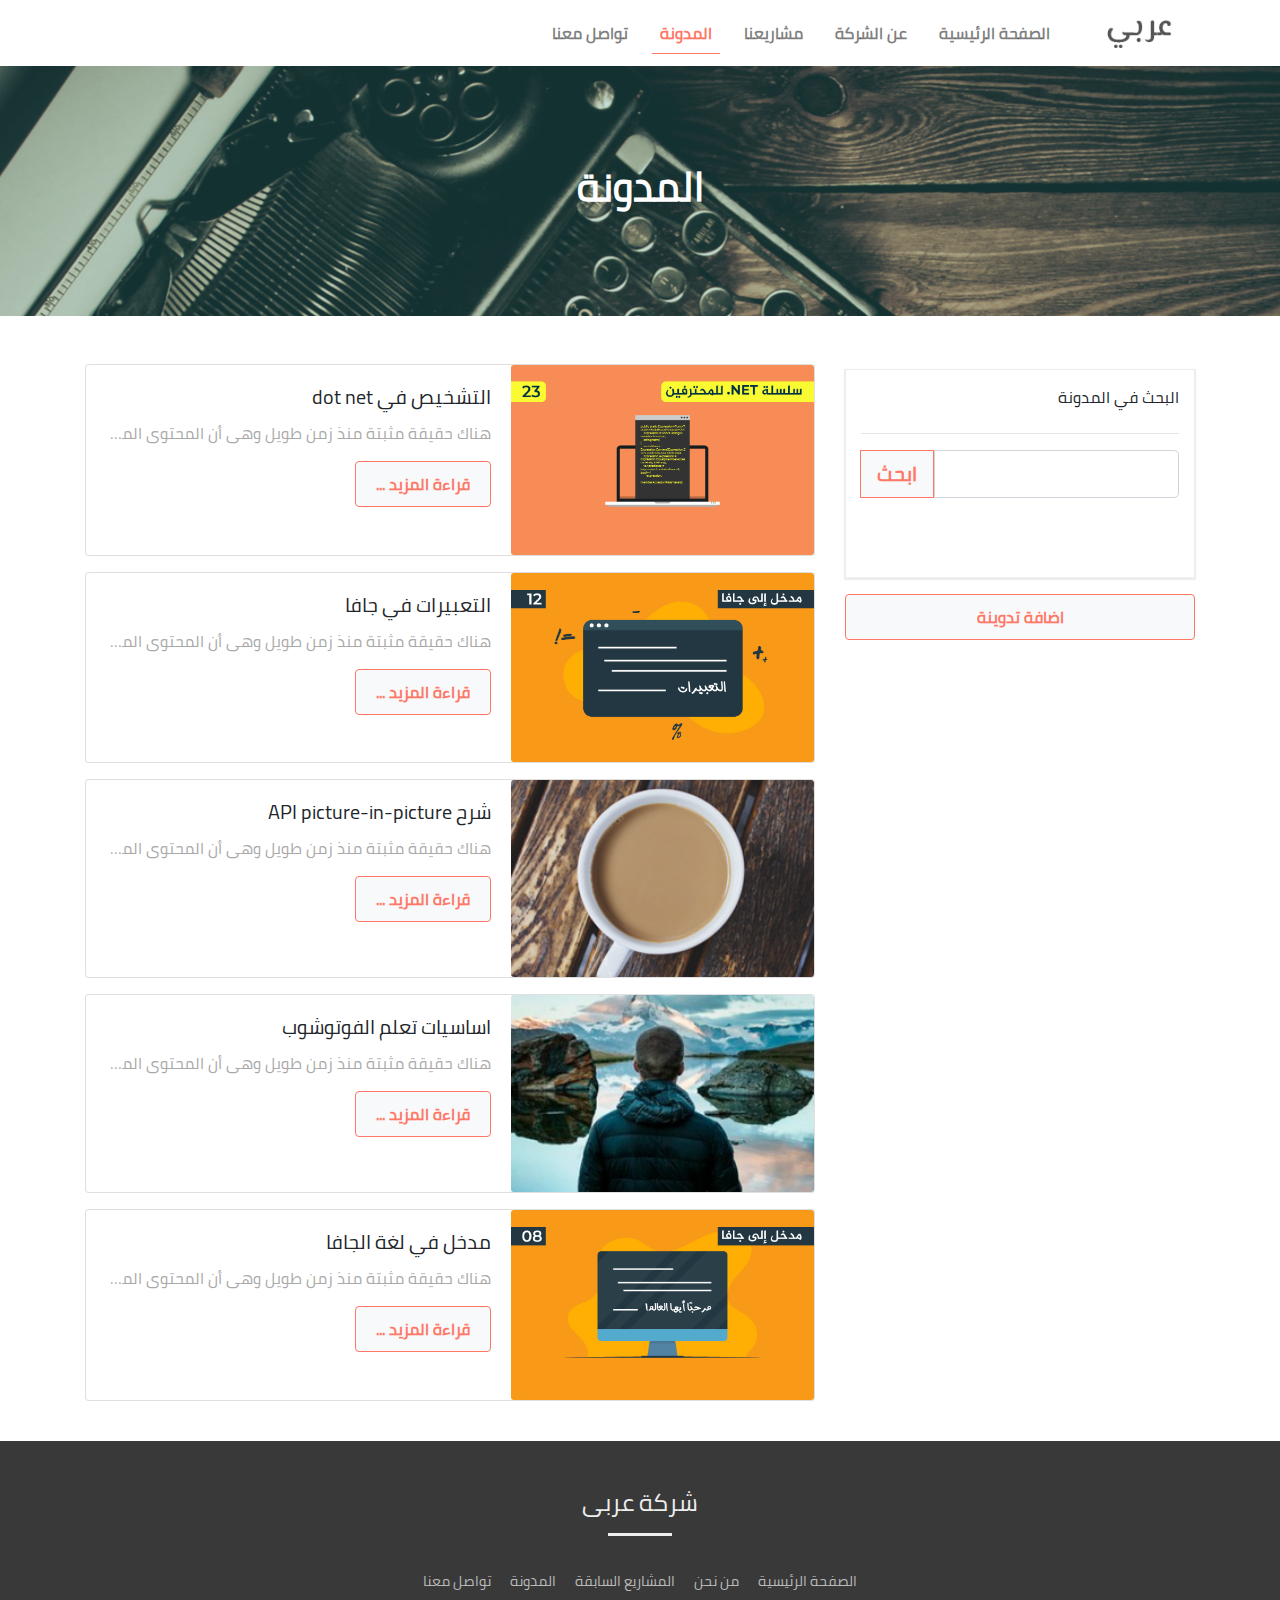
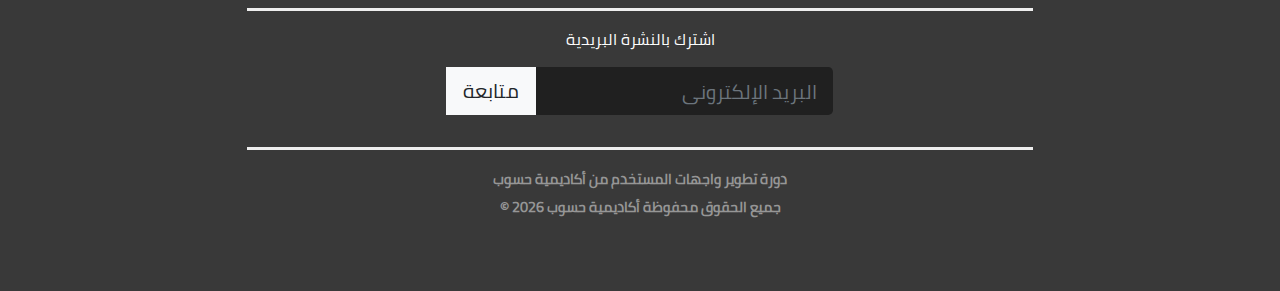
<file: blog.html>
<!doctype html><html lang="ar"><head><meta charset="UTF-8"><meta name="viewport" content="width=device-width,initial-scale=1"><title>شركة عربى | المدونة</title><script defer="defer" src="./main.js"></script><link href="./css/index.css" rel="stylesheet"></head><body><div class="container-fluid"><section class="navbar-top"><div class="row"><nav class="navbar navbar-expand-lg navbar-light bg-light w-100"><button class="navbar-toggler" type="button" data-toggle="collapse" data-target="#navbarSupportedContent" aria-controls="navbarSupportedContent" aria-expanded="false" aria-label="Toggle navigation"><span class="navbar-toggler-icon"></span></button> <a class="navbar-brand p-0" href="index.html"><img src="./images/logo.png" alt="logo"></a><div class="collapse navbar-collapse" id="navbarSupportedContent"><ul class="navbar-nav ml-auto"><li class="nav-item p-2"><a class="nav-link" href="./index.html">الصفحة الرئيسية</a></li><li class="nav-item p-2"><a class="nav-link" href="./about.html">عن الشركة</a></li><li class="nav-item p-2"><a class="nav-link" href="./projects.html">مشاريعنا</a></li><li class="nav-item p-2"><a class="nav-link" href="./blog.html">المدونة</a></li><li class="nav-item p-2"><a class="nav-link" href="./contact.html">تواصل معنا</a></li></ul></div></nav></div></section><section class="banner banner-blog"><div class="row"><div class="col-12"><div id="banner-img"><div class="overlay"><h1 class="title1">المدونة</h1></div></div></div></div></section><section class="posts mt-5 mb-4"><div class="container"><div class="row"><div class="col-lg-4"><div class="search-box"><label>البحث في المدونة</label><hr><form class="form form-inline mb-5 justify-content-center"><div class="input-group input-group-lg mb-3"><input class="form-control" placeholder="" aria-label="Example text with button addon" aria-describedby="button-addon1"><div class="input-group-prepend"><button class="btn btn-light custom-btn" type="button" id="button-addon1">ابحث</button></div></div></form></div><a href="add-blog.html" class="btn btn-light custom-btn w-100 my-3">اضافة تدوينة</a></div><div class="col-lg-8"><div class="card mb-3"><div class="row no-gutters"><div class="col-md-5"><img src="./images/blog1.png" alt="blog1" class="card-img w-100 h-100"></div><div class="col-md-7"><div class="card-body"><h5 class="card-title">التشخيص في dot net</h5><p class="card-text">هناك حقيقة مثبتة منذ زمن طويل وهي أن المحتوى المقروء لصفحة ما سيلهي القارئ عن التركيز على الشكل الخارجي للنص أو شكل توضع الفقرات في الصفحة التي يقرأها. ولذلك يتم استخدام طريقة لوريم إيبسوم لأنها تعطي توزيعاَ طبيعي</p><a href="blog-details.html" class="btn btn-light custom-btn">قراءة المزيد ...</a></div></div></div></div><div class="card mb-3"><div class="row no-gutters"><div class="col-md-5"><img src="./images/blog2.png" alt="blog1" class="card-img w-100 h-100"></div><div class="col-md-7"><div class="card-body"><h5 class="card-title">التعبيرات في جافا</h5><p class="card-text">هناك حقيقة مثبتة منذ زمن طويل وهي أن المحتوى المقروء لصفحة ما سيلهي القارئ عن التركيز على الشكل الخارجي للنص أو شكل توضع الفقرات في الصفحة التي يقرأها. ولذلك يتم استخدام طريقة لوريم إيبسوم لأنها تعطي توزيعاَ طبيعي</p><a href="blog-details.html" class="btn btn-light custom-btn">قراءة المزيد ...</a></div></div></div></div><div class="card mb-3"><div class="row no-gutters"><div class="col-md-5"><img src="./images/blog3.jpg" alt="blog1" class="card-img w-100 h-100"></div><div class="col-md-7"><div class="card-body"><h5 class="card-title">شرح API picture-in-picture</h5><p class="card-text">هناك حقيقة مثبتة منذ زمن طويل وهي أن المحتوى المقروء لصفحة ما سيلهي القارئ عن التركيز على الشكل الخارجي للنص أو شكل توضع الفقرات في الصفحة التي يقرأها. ولذلك يتم استخدام طريقة لوريم إيبسوم لأنها تعطي توزيعاَ طبيعي</p><a href="blog-details.html" class="btn btn-light custom-btn">قراءة المزيد ...</a></div></div></div></div><div class="card mb-3"><div class="row no-gutters"><div class="col-md-5"><img src="./images/blog1.jpg" alt="blog1" class="card-img w-100 h-100"></div><div class="col-md-7"><div class="card-body"><h5 class="card-title">اساسيات تعلم الفوتوشوب</h5><p class="card-text">هناك حقيقة مثبتة منذ زمن طويل وهي أن المحتوى المقروء لصفحة ما سيلهي القارئ عن التركيز على الشكل الخارجي للنص أو شكل توضع الفقرات في الصفحة التي يقرأها. ولذلك يتم استخدام طريقة لوريم إيبسوم لأنها تعطي توزيعاَ طبيعي</p><a href="blog-details.html" class="btn btn-light custom-btn">قراءة المزيد ...</a></div></div></div></div><div class="card mb-3"><div class="row no-gutters"><div class="col-md-5"><img src="./images/blog4.png" alt="blog1" class="card-img w-100 h-100"></div><div class="col-md-7"><div class="card-body"><h5 class="card-title">مدخل في لغة الجافا</h5><p class="card-text">هناك حقيقة مثبتة منذ زمن طويل وهي أن المحتوى المقروء لصفحة ما سيلهي القارئ عن التركيز على الشكل الخارجي للنص أو شكل توضع الفقرات في الصفحة التي يقرأها. ولذلك يتم استخدام طريقة لوريم إيبسوم لأنها تعطي توزيعاَ طبيعي</p><a href="blog-details.html" class="btn btn-light custom-btn">قراءة المزيد ...</a></div></div></div></div></div></div></div></section><footer><div class="row"><div class="col-12 text-center"><h2 class="mt-5">شركة عربى</h2><hr class="line1"></div><div id="footer-nav-links" class="col-12 text-center mt-3"><a href=".">الصفحة الرئيسية</a> <a href="about.html">من نحن</a> <a href="projects.html">المشاريع السابقة</a> <a href="blog.html">المدونة</a> <a href="contact.html">تواصل معنا</a></div><hr class="line2"><div class="col-12 text-center"><label class="custom-heading text-white mb-3">اشترك بالنشرة البريدية</label><form action="" class="form form-inline justify-content-center"><div class="input-group input-group-lg mb-3"><input class="form-control" placeholder="البريد الإلكترونى"><div class="input-group-prepend"><button class="btn btn-light" type="button">متابعة</button></div></div></form></div><hr class="line2"><div class="col-12 text-center"><a href="https://academy.hsoub.com/courses/front-end-web-development" class="copyright copyright-link">دورة تطوير واجهات المستخدم من أكاديمية حسوب</a><h5 class="copyright mt-2">جميع الحقوق محفوظة أكاديمية حسوب <span id="fullyear"></span> &copy;</h5></div></div></footer></div></body></html>
</file>
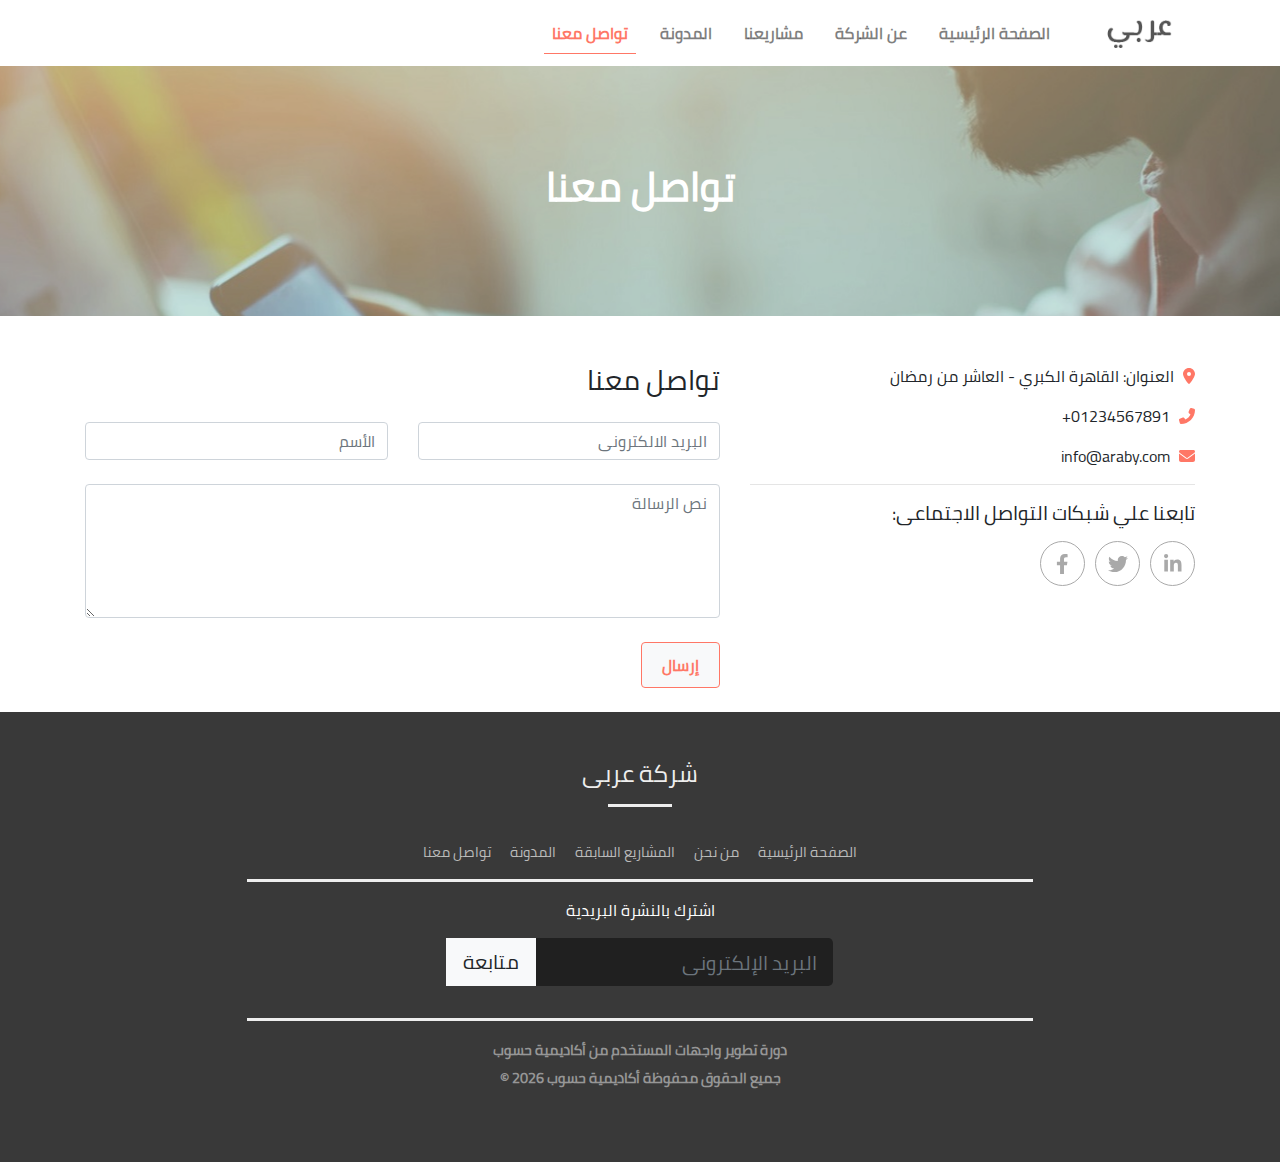
<file: contact.html>
<!doctype html><html lang="ar"><head><meta charset="UTF-8"><meta name="viewport" content="width=device-width,initial-scale=1"><title>شركة عربى | تواصل معنا</title><script defer="defer" src="./main.js"></script><link href="./css/index.css" rel="stylesheet"></head><body><div class="container-fluid"><section class="navbar-top"><div class="row"><nav class="navbar navbar-expand-lg navbar-light bg-light w-100"><button class="navbar-toggler" type="button" data-toggle="collapse" data-target="#navbarSupportedContent" aria-controls="navbarSupportedContent" aria-expanded="false" aria-label="Toggle navigation"><span class="navbar-toggler-icon"></span></button> <a class="navbar-brand p-0" href="index.html"><img src="./images/logo.png" alt="logo"></a><div class="collapse navbar-collapse" id="navbarSupportedContent"><ul class="navbar-nav ml-auto"><li class="nav-item p-2"><a class="nav-link" href="./index.html">الصفحة الرئيسية</a></li><li class="nav-item p-2"><a class="nav-link" href="./about.html">عن الشركة</a></li><li class="nav-item p-2"><a class="nav-link" href="./projects.html">مشاريعنا</a></li><li class="nav-item p-2"><a class="nav-link" href="./blog.html">المدونة</a></li><li class="nav-item p-2"><a class="nav-link" href="./contact.html">تواصل معنا</a></li></ul></div></nav></div></section><section class="banner banner-contact"><div class="row"><div class="col-12"><div id="banner-img"><div class="overlay"><h1 class="title1">تواصل معنا</h1></div></div></div></div></section><div class="contact-us mt-5 mb-4"><div class="container"><div class="row"><div class="col-12 col-md-5"><div id="contact-info"><p><i class="fa-solid fa-location-dot"></i> العنوان: القاهرة الكبري - العاشر من رمضان</p><p><i class="fa-solid fa-phone-flip"></i> 01234567891+</p><p><i class="fa-solid fa-envelope"></i> info@araby.com</p></div><hr><h5 class="mb-3">تابعنا علي شبكات التواصل الاجتماعى:</h5><a href="#" class="linkedin-social one-social float-right rounded-circle"><i class="fa-brands fa-linkedin-in fa-lg"></i> </a><a href="#" class="twitter-social one-social float-right rounded-circle"><i class="fa-brands fa-twitter fa-lg"></i> </a><a href="#" class="facebook-social one-social float-right rounded-circle"><i class="fa-brands fa-facebook-f fa-lg"></i></a></div><div class="col-12 col-md-7"><h3 class="contact-header">تواصل معنا</h3><form><div class="row mt-4"><div class="col"><input type="email" class="form-control" placeholder="البريد الالكترونى"></div><div class="col"><input class="form-control" placeholder="الأسم"></div></div><div class="row"><div class="col"><textarea name="message" required cols="30" rows="5" placeholder="نص الرسالة" class="form-control mt-4"></textarea></div></div><button type="submit" class="btn btn-light custom-btn mt-4">إرسال</button></form></div></div></div></div><footer><div class="row"><div class="col-12 text-center"><h2 class="mt-5">شركة عربى</h2><hr class="line1"></div><div id="footer-nav-links" class="col-12 text-center mt-3"><a href=".">الصفحة الرئيسية</a> <a href="about.html">من نحن</a> <a href="projects.html">المشاريع السابقة</a> <a href="blog.html">المدونة</a> <a href="contact.html">تواصل معنا</a></div><hr class="line2"><div class="col-12 text-center"><label class="custom-heading text-white mb-3">اشترك بالنشرة البريدية</label><form action="" class="form form-inline justify-content-center"><div class="input-group input-group-lg mb-3"><input class="form-control" placeholder="البريد الإلكترونى"><div class="input-group-prepend"><button class="btn btn-light" type="button">متابعة</button></div></div></form></div><hr class="line2"><div class="col-12 text-center"><a href="https://academy.hsoub.com/courses/front-end-web-development" class="copyright copyright-link">دورة تطوير واجهات المستخدم من أكاديمية حسوب</a><h5 class="copyright mt-2">جميع الحقوق محفوظة أكاديمية حسوب <span id="fullyear"></span> &copy;</h5></div></div></footer></div></body></html>
</file>
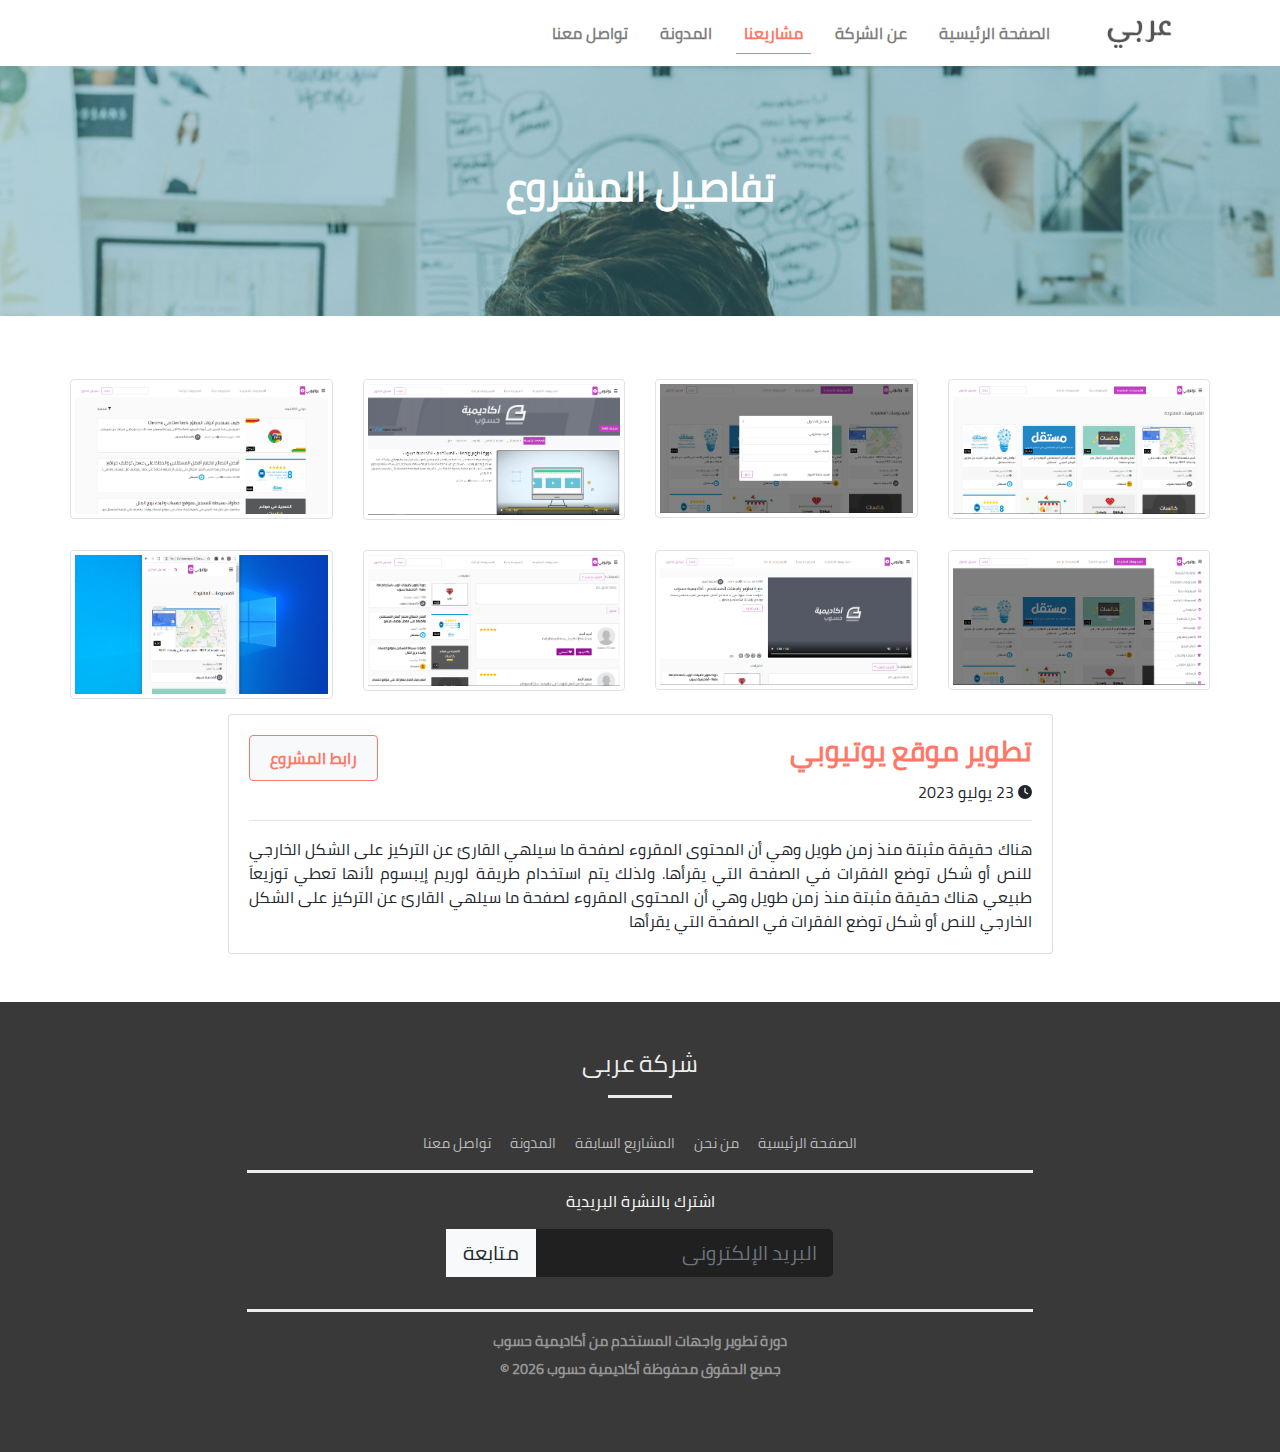
<file: project-details.html>
<!doctype html><html lang="ar"><head><meta charset="UTF-8"><meta name="viewport" content="width=device-width,initial-scale=1"><title>شركة عربى | تفاصيل المشروع</title><script defer="defer" src="./main.js"></script><link href="./css/index.css" rel="stylesheet"></head><body><div class="container-fluid"><section class="navbar-top"><div class="row"><nav class="navbar navbar-expand-lg navbar-light bg-light w-100"><button class="navbar-toggler" type="button" data-toggle="collapse" data-target="#navbarSupportedContent" aria-controls="navbarSupportedContent" aria-expanded="false" aria-label="Toggle navigation"><span class="navbar-toggler-icon"></span></button> <a class="navbar-brand p-0" href="index.html"><img src="./images/logo.png" alt="logo"></a><div class="collapse navbar-collapse" id="navbarSupportedContent"><ul class="navbar-nav ml-auto"><li class="nav-item p-2"><a class="nav-link" href="./index.html">الصفحة الرئيسية</a></li><li class="nav-item p-2"><a class="nav-link" href="./about.html">عن الشركة</a></li><li class="nav-item p-2"><a class="nav-link" href="./projects.html">مشاريعنا</a></li><li class="nav-item p-2"><a class="nav-link" href="./blog.html">المدونة</a></li><li class="nav-item p-2"><a class="nav-link" href="./contact.html">تواصل معنا</a></li></ul></div></nav></div></section><section class="banner"><div class="row"><div class="col-12"><div id="banner-img"><div class="overlay"><h1 class="title1">تفاصيل المشروع</h1></div></div></div></div></section><section class="project-details my-5"><div class="container"><div class="row"><div class="row"><div class="col-lg-3 col-md-4 col-xs-6 thumb"><a class="thumbnail" href="#" data-image-id="" data-toggle="modal" data-title="الصفحة الرئيسية" data-image="./images/main-page.png" data-target="#image-gallery"><img class="img-thumbnail" src="./images/main-page.png" alt="Another alt text"></a></div><div class="col-lg-3 col-md-4 col-xs-6 thumb"><a class="thumbnail" href="#" data-image-id="" data-toggle="modal" data-title="النافذة المنبثقة" data-image="./images/modal.png" data-target="#image-gallery"><img class="img-thumbnail" src="./images/modal.png" alt="Another alt text"></a></div><div class="col-lg-3 col-md-4 col-xs-6 thumb"><a class="thumbnail" href="#" data-image-id="" data-toggle="modal" data-title="صفحة القناة" data-image="./images/channel-page1.png" data-target="#image-gallery"><img class="img-thumbnail" src="./images/channel-page1.png" alt="Another alt text"></a></div><div class="col-lg-3 col-md-4 col-xs-6 thumb"><a class="thumbnail" href="#" data-image-id="" data-toggle="modal" data-title="صفحة البحث" data-image="./images/search-page.png" data-target="#image-gallery"><img class="img-thumbnail" src="./images/search-page.png" alt="Another alt text"></a></div><div class="col-lg-3 col-md-4 col-xs-6 thumb"><a class="thumbnail" href="#" data-image-id="" data-toggle="modal" data-title="القائمة الجانبية" data-image="./images/sidebar.png" data-target="#image-gallery"><img class="img-thumbnail" src="./images/sidebar.png" alt="Another alt text"></a></div><div class="col-lg-3 col-md-4 col-xs-6 thumb"><a class="thumbnail" href="#" data-image-id="" data-toggle="modal" data-title="صفحة المشاهدة" data-image="./images/watch-page.png" data-target="#image-gallery"><img class="img-thumbnail" src="./images/watch-page.png" alt="Another alt text"></a></div><div class="col-lg-3 col-md-4 col-xs-6 thumb"><a class="thumbnail" href="#" data-image-id="" data-toggle="modal" data-title="صفحة المشاهدة | الجزء السفلي" data-image="./images/watch-page1.png" data-target="#image-gallery"><img class="img-thumbnail" src="./images/watch-page1.png" alt="Another alt text"></a></div><div class="col-lg-3 col-md-4 col-xs-6 thumb"><a class="thumbnail" href="#" data-image-id="" data-toggle="modal" data-title="تجاوبية الصفحة" data-image="./images/responsive.png" data-target="#image-gallery"><img class="img-thumbnail" src="./images/responsive.png" alt="Another alt text"></a></div></div><div class="modal fade" id="image-gallery" tabindex="-1" role="dialog" aria-labelledby="myModalLabel" aria-hidden="true"><div class="modal-dialog modal-lg"><div class="modal-content"><div class="modal-header"><h4 class="modal-title" id="image-gallery-title"></h4><button type="button" class="close" data-dismiss="modal"><span aria-hidden="true">×</span><span class="sr-only">Close</span></button></div><div class="modal-body"><img id="image-gallery-image" class="img-responsive col-md-12"></div><div class="modal-footer"><button type="button" class="btn btn-secondary float-left" id="show-previous-image"><i class="fa fa-arrow-left"></i></button> <button type="button" id="show-next-image" class="btn btn-secondary float-right"><i class="fa fa-arrow-right"></i></button></div></div></div></div></div><div class="row justify-content-center"><div class="col-md-9 col-12"><div class="card"><div class="card-body"><a href="https://yahyaahmed1.github.io/youtube-clone-youtuby/" class="btn btn-light custom-btn float-left">رابط المشروع</a><h3 class="card-title">تطوير موقع يوتيوبي</h3><span><i class="fa-solid fa-clock fa-sm"></i> 23 يوليو 2023</span><hr><p class="card-text text-justify">هناك حقيقة مثبتة منذ زمن طويل وهي أن المحتوى المقروء لصفحة ما سيلهي القارئ عن التركيز على الشكل الخارجي للنص أو شكل توضع الفقرات في الصفحة التي يقرأها. ولذلك يتم استخدام طريقة لوريم إيبسوم لأنها تعطي توزيعاَ طبيعي هناك حقيقة مثبتة منذ زمن طويل وهي أن المحتوى المقروء لصفحة ما سيلهي القارئ عن التركيز على الشكل الخارجي للنص أو شكل توضع الفقرات في الصفحة التي يقرأها</p></div></div></div></div></div></section><footer><div class="row"><div class="col-12 text-center"><h2 class="mt-5">شركة عربى</h2><hr class="line1"></div><div id="footer-nav-links" class="col-12 text-center mt-3"><a href=".">الصفحة الرئيسية</a> <a href="about.html">من نحن</a> <a href="projects.html">المشاريع السابقة</a> <a href="blog.html">المدونة</a> <a href="contact.html">تواصل معنا</a></div><hr class="line2"><div class="col-12 text-center"><label class="custom-heading text-white mb-3">اشترك بالنشرة البريدية</label><form action="" class="form form-inline justify-content-center"><div class="input-group input-group-lg mb-3"><input class="form-control" placeholder="البريد الإلكترونى"><div class="input-group-prepend"><button class="btn btn-light" type="button">متابعة</button></div></div></form></div><hr class="line2"><div class="col-12 text-center"><a href="https://academy.hsoub.com/courses/front-end-web-development" class="copyright copyright-link">دورة تطوير واجهات المستخدم من أكاديمية حسوب</a><h5 class="copyright mt-2">جميع الحقوق محفوظة أكاديمية حسوب <span id="fullyear"></span> &copy;</h5></div></div></footer></div></body></html>
</file>
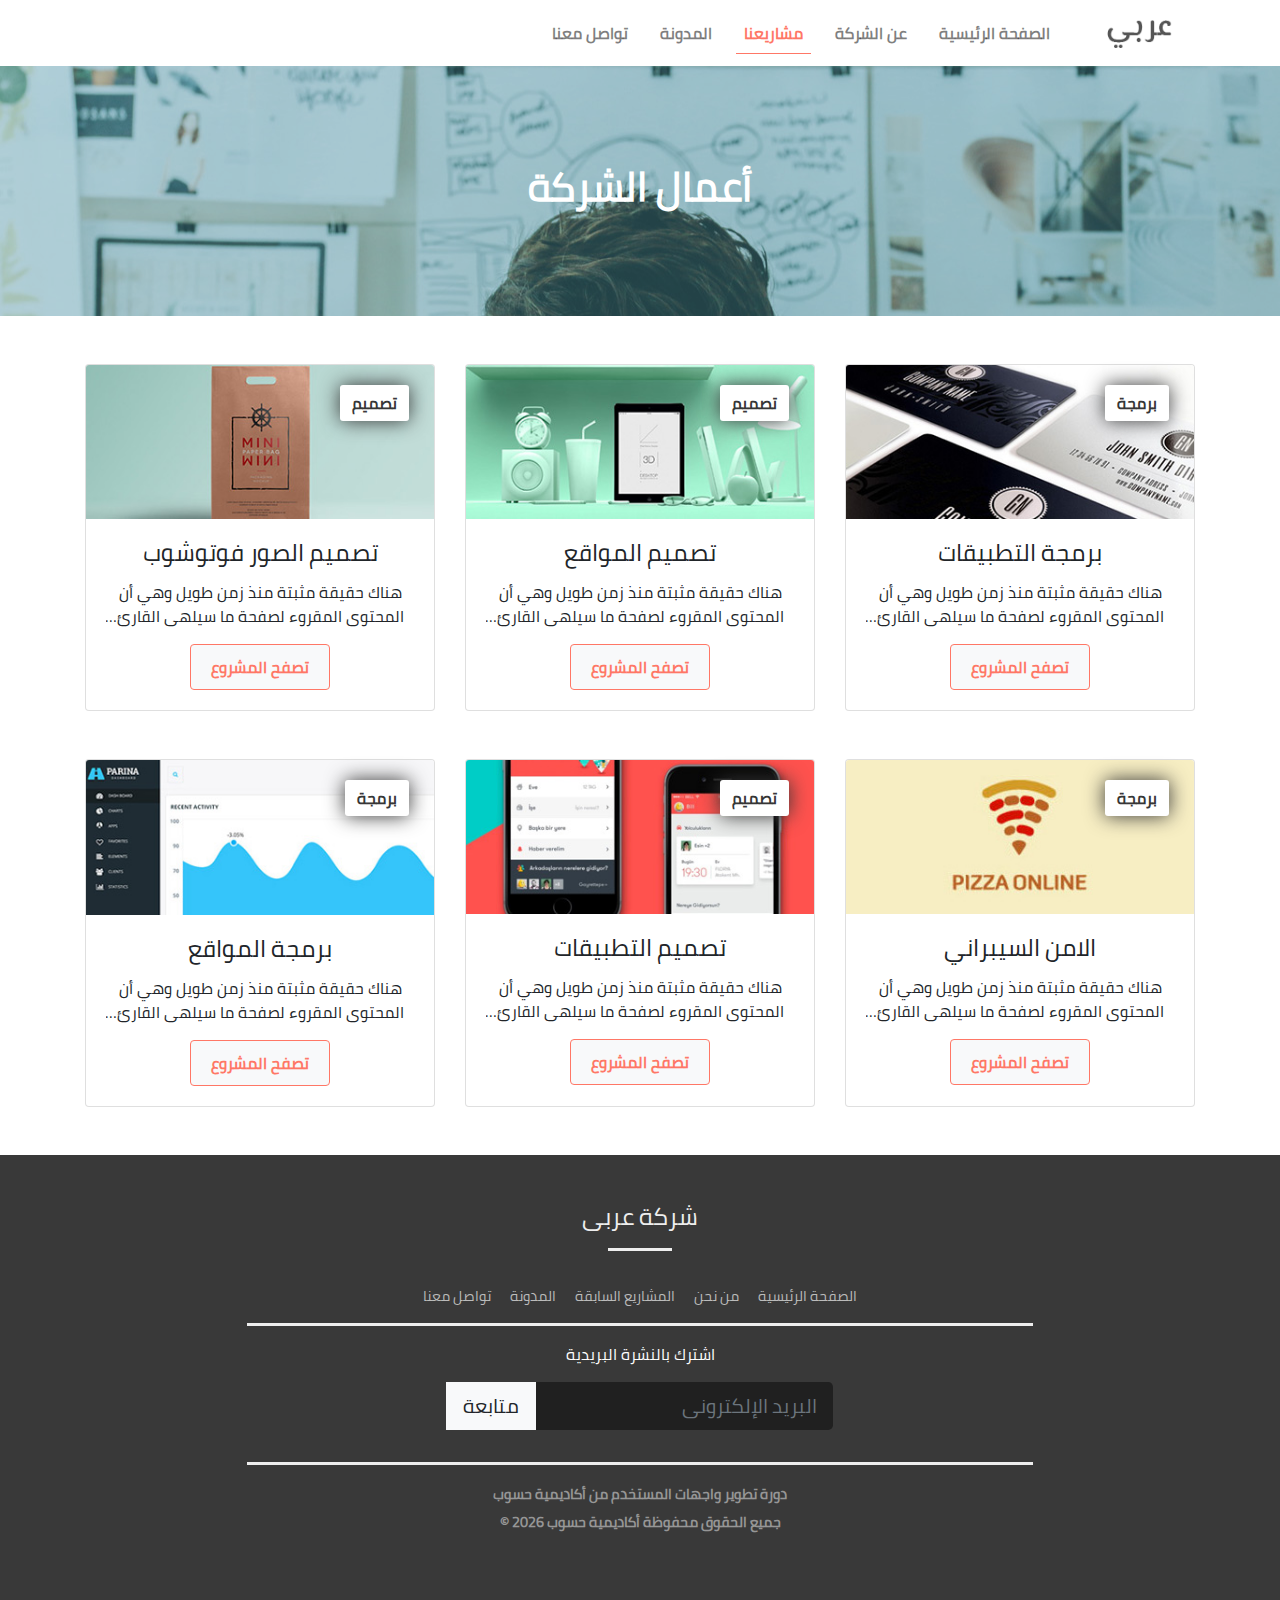
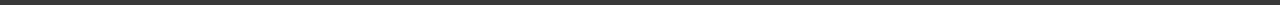
<file: projects.html>
<!doctype html><html lang="ar"><head><meta charset="UTF-8"><meta name="viewport" content="width=device-width,initial-scale=1"><title>شركة عربى | مشاريعنا</title><script defer="defer" src="./main.js"></script><link href="./css/index.css" rel="stylesheet"></head><body><div class="container-fluid"><section class="navbar-top"><div class="row"><nav class="navbar navbar-expand-lg navbar-light bg-light w-100"><button class="navbar-toggler" type="button" data-toggle="collapse" data-target="#navbarSupportedContent" aria-controls="navbarSupportedContent" aria-expanded="false" aria-label="Toggle navigation"><span class="navbar-toggler-icon"></span></button> <a class="navbar-brand p-0" href="index.html"><img src="./images/logo.png" alt="logo"></a><div class="collapse navbar-collapse" id="navbarSupportedContent"><ul class="navbar-nav ml-auto"><li class="nav-item p-2"><a class="nav-link" href="./index.html">الصفحة الرئيسية</a></li><li class="nav-item p-2"><a class="nav-link" href="./about.html">عن الشركة</a></li><li class="nav-item p-2"><a class="nav-link" href="./projects.html">مشاريعنا</a></li><li class="nav-item p-2"><a class="nav-link" href="./blog.html">المدونة</a></li><li class="nav-item p-2"><a class="nav-link" href="./contact.html">تواصل معنا</a></li></ul></div></nav></div></section><section class="banner"><div class="row"><div class="col-12"><div id="banner-img"><div class="overlay"><h1 class="title1">أعمال الشركة</h1></div></div></div></div></section><section class="our-works mt-5"><div class="container"><div class="row"><div class="col-md-6 col-lg-4 d-flex justify-content-center"><div class="card mb-5" style="width:23rem"><a href="#" class="btn btn-light custom-btn-2">برمجة</a> <img src="./images/our-works-1.jpg" class="card-img-top" alt="our-works-1"><div class="card-body text-center"><h4 class="card-title">برمجة التطبيقات</h4><p class="card-text truncate-text">هناك حقيقة مثبتة منذ زمن طويل وهي أن المحتوى المقروء لصفحة ما سيلهي القارئ عن التركيز</p><a href="project-details.html" class="btn btn-light custom-btn">تصفح المشروع</a></div></div></div><div class="col-md-6 col-lg-4 d-flex justify-content-center"><div class="card mb-5" style="width:23rem"><a href="#" class="btn btn-light custom-btn-2">تصميم</a> <img src="./images/our-works-2.jpg" class="card-img-top" alt="our-works-1"><div class="card-body text-center"><h4 class="card-title">تصميم المواقع</h4><p class="card-text truncate-text">هناك حقيقة مثبتة منذ زمن طويل وهي أن المحتوى المقروء لصفحة ما سيلهي القارئ عن التركيز</p><a href="project-details.html" class="btn btn-light custom-btn">تصفح المشروع</a></div></div></div><div class="col-md-6 col-lg-4 d-flex justify-content-center"><div class="card mb-5" style="width:23rem"><a href="#" class="btn btn-light custom-btn-2">تصميم</a> <img src="./images/our-works-3.jpg" class="card-img-top" alt="our-works-1"><div class="card-body text-center"><h4 class="card-title">تصميم الصور فوتوشوب</h4><p class="card-text truncate-text">هناك حقيقة مثبتة منذ زمن طويل وهي أن المحتوى المقروء لصفحة ما سيلهي القارئ عن التركيز</p><a href="project-details.html" class="btn btn-light custom-btn">تصفح المشروع</a></div></div></div><div class="col-md-6 col-lg-4 d-flex justify-content-center"><div class="card mb-5" style="width:23rem"><a href="#" class="btn btn-light custom-btn-2">برمجة</a> <img src="./images/our-works-4.jpg" class="card-img-top" alt="our-works-1"><div class="card-body text-center"><h4 class="card-title">الامن السيبراني</h4><p class="card-text truncate-text">هناك حقيقة مثبتة منذ زمن طويل وهي أن المحتوى المقروء لصفحة ما سيلهي القارئ عن التركيز</p><a href="project-details.html" class="btn btn-light custom-btn">تصفح المشروع</a></div></div></div><div class="col-md-6 col-lg-4 d-flex justify-content-center"><div class="card mb-5" style="width:23rem"><a href="#" class="btn btn-light custom-btn-2">تصميم</a> <img src="./images/our-works-5.jpg" class="card-img-top" alt="our-works-1"><div class="card-body text-center"><h4 class="card-title">تصميم التطبيقات</h4><p class="card-text truncate-text">هناك حقيقة مثبتة منذ زمن طويل وهي أن المحتوى المقروء لصفحة ما سيلهي القارئ عن التركيز</p><a href="project-details.html" class="btn btn-light custom-btn">تصفح المشروع</a></div></div></div><div class="col-md-6 col-lg-4 d-flex justify-content-center"><div class="card mb-5" style="width:23rem"><a href="#" class="btn btn-light custom-btn-2">برمجة</a> <img src="./images/our-works-6.jpg" class="card-img-top" alt="our-works-1"><div class="card-body text-center"><h4 class="card-title">برمجة المواقع</h4><p class="card-text truncate-text">هناك حقيقة مثبتة منذ زمن طويل وهي أن المحتوى المقروء لصفحة ما سيلهي القارئ عن التركيز</p><a href="project-details.html" class="btn btn-light custom-btn">تصفح المشروع</a></div></div></div></div></div></section><footer><div class="row"><div class="col-12 text-center"><h2 class="mt-5">شركة عربى</h2><hr class="line1"></div><div id="footer-nav-links" class="col-12 text-center mt-3"><a href=".">الصفحة الرئيسية</a> <a href="about.html">من نحن</a> <a href="projects.html">المشاريع السابقة</a> <a href="blog.html">المدونة</a> <a href="contact.html">تواصل معنا</a></div><hr class="line2"><div class="col-12 text-center"><label class="custom-heading text-white mb-3">اشترك بالنشرة البريدية</label><form action="" class="form form-inline justify-content-center"><div class="input-group input-group-lg mb-3"><input class="form-control" placeholder="البريد الإلكترونى"><div class="input-group-prepend"><button class="btn btn-light" type="button">متابعة</button></div></div></form></div><hr class="line2"><div class="col-12 text-center"><a href="https://academy.hsoub.com/courses/front-end-web-development" class="copyright copyright-link">دورة تطوير واجهات المستخدم من أكاديمية حسوب</a><h5 class="copyright mt-2">جميع الحقوق محفوظة أكاديمية حسوب <span id="fullyear"></span> &copy;</h5></div></div></footer></div></body></html>
</file>
